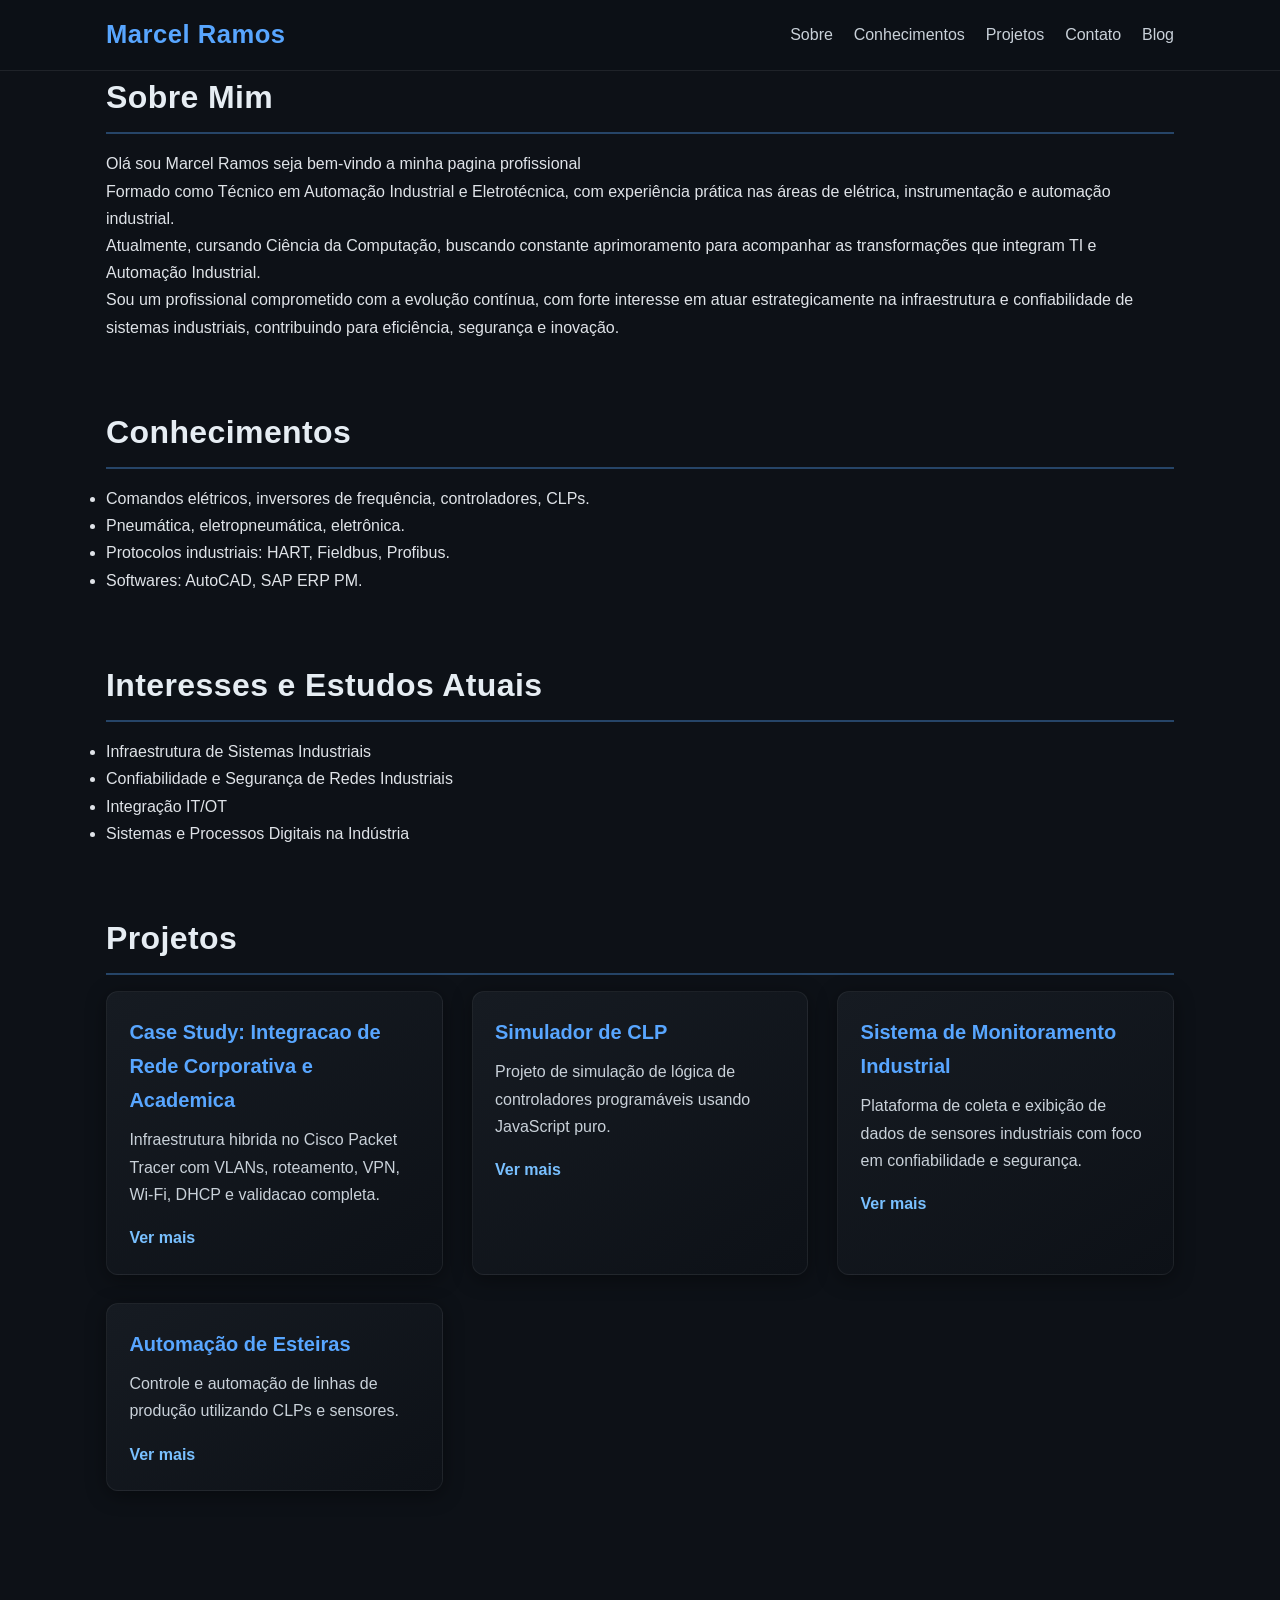
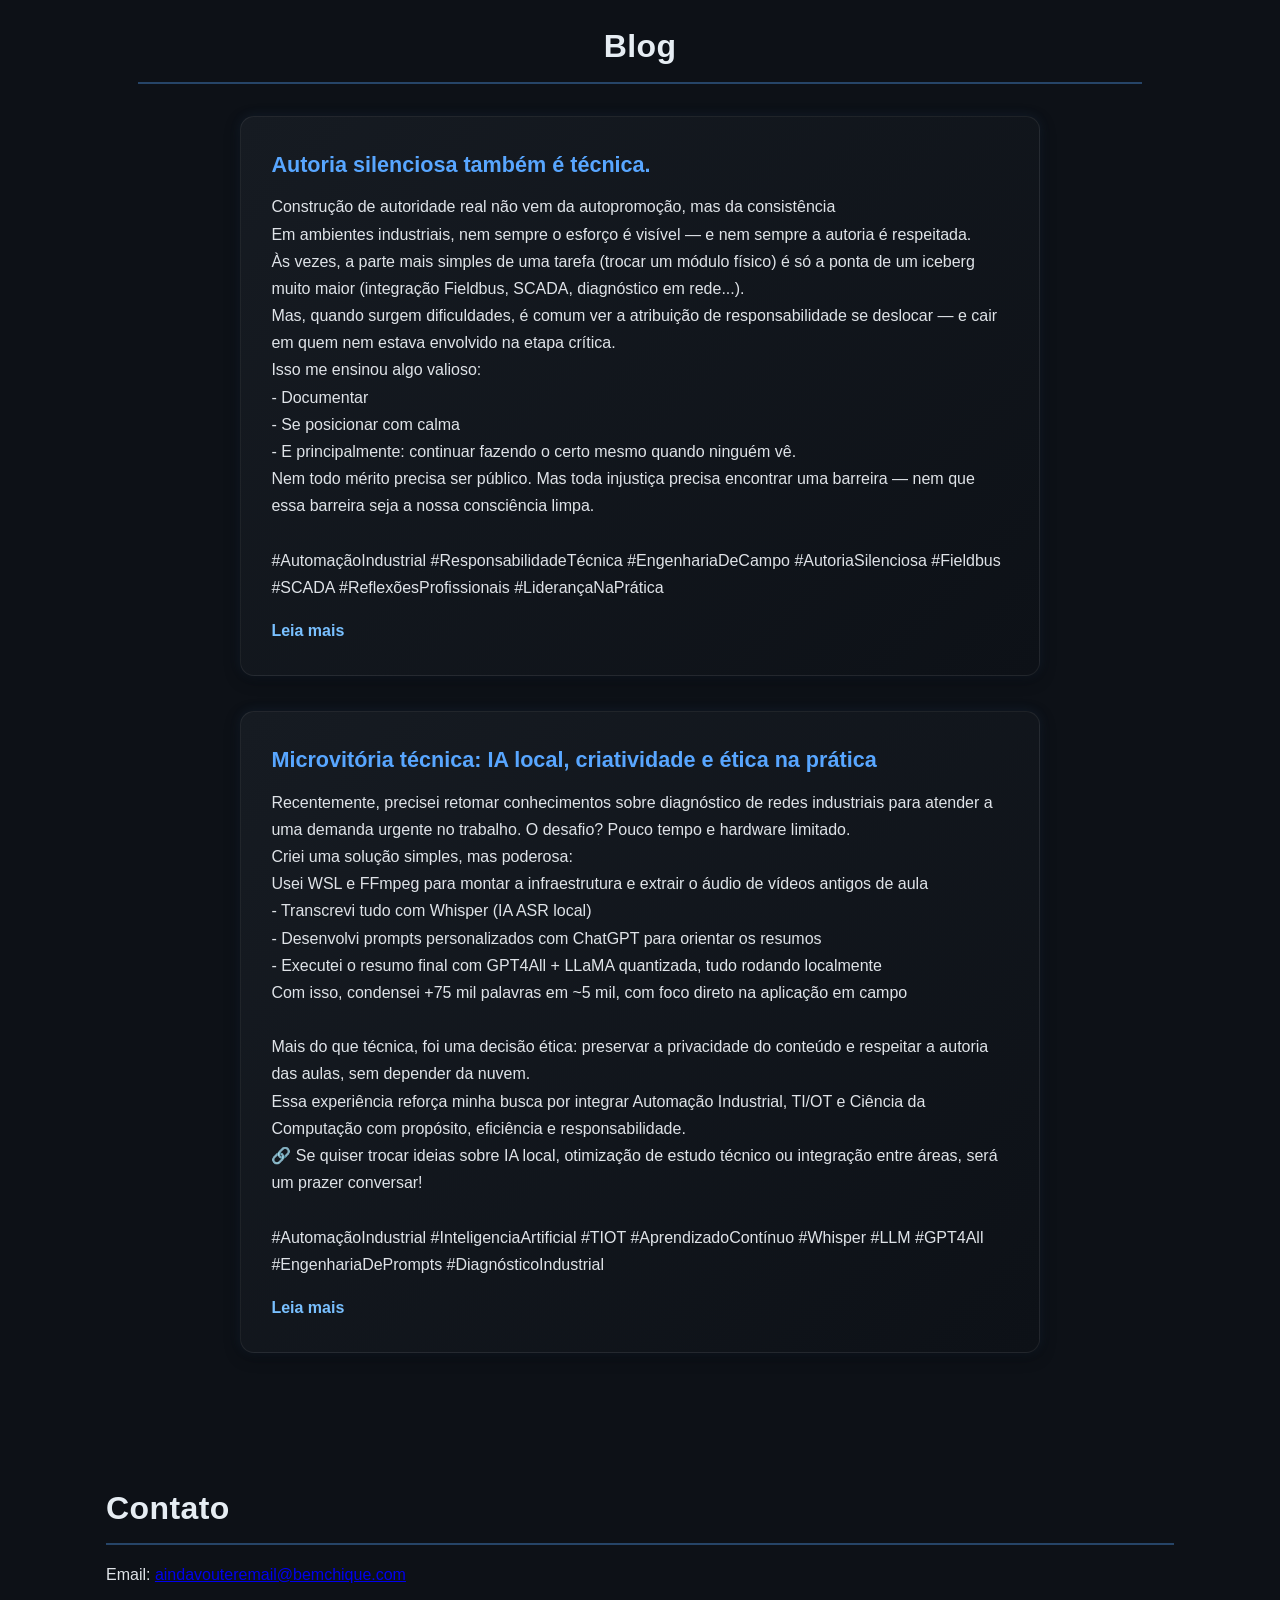
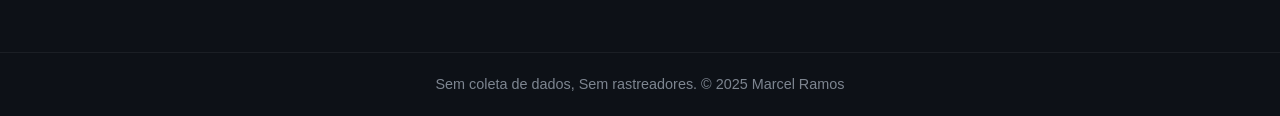
<file: index.html>
<!DOCTYPE html>
<html lang="pt-BR">
<head>
  <meta charset="UTF-8">
  <meta name="viewport" content="width=device-width, initial-scale=1">
  <meta name="google-site-verification" content="1-r5jC9t7eJ08sMKLOvwBuQdDZyG4Ih0kihdTPw7LIM" />
  <meta name="msvalidate.01" content="9ED8F5C351AE317B0F89A1BF5B4F4D8E" />
  <meta property="og:title" content="Portifólio Profissional - Marcel Ramos">
  <meta property="og:description" content="Automation, IT, and Innovation">
  <meta property="og:image" content="https://marcel-ramos.vercel.app/og.jpg">
  <meta property="og:url" content="https://marcel-ramos.vercel.app">
  <meta property="og:type" content="website">
  <title>Marcel Ramos</title>
  <meta name="description" content="Portifólio profissional Marcel Ramos: Automação Industrial, Instrumentação e TI.">
  <link rel="stylesheet" href="style.css">
</head>
<body>

<header>
  <div class="container">
    <h1>Marcel Ramos</h1>
    <button class="menu-toggle" aria-label="Toggle Menu">&#9776;</button>
    <nav class="nav-menu">
      <ul>
        <li><a href="#sobre">Sobre</a></li>
        <li><a href="#conhecimentos">Conhecimentos</a></li>
        <li><a href="#projetos">Projetos</a></li>
        <li><a href="#contato">Contato</a></li>
        <li><a href="#blog">Blog</a></li>
      </ul>
    </nav>
  </div>
</header>

<main class="container">

  <section id="sobre">
    <h2>Sobre Mim</h2>
    <p>
      Olá sou Marcel Ramos seja bem-vindo a minha pagina profissional
    </p>
    <p>
      Formado como Técnico em Automação Industrial e Eletrotécnica, com experiência prática nas áreas de elétrica, instrumentação e automação industrial.
    </p>
    <p>
      Atualmente, cursando Ciência da Computação, buscando constante aprimoramento para acompanhar as transformações que integram TI e Automação Industrial.
    </p>
    <p>
      Sou um profissional comprometido com a evolução contínua, com forte interesse em atuar estrategicamente na infraestrutura e confiabilidade de sistemas industriais, contribuindo para eficiência, segurança e inovação.
    </p>
  </section>

  <section id="conhecimentos">
    <h2>Conhecimentos</h2>
    <ul>
      <li>Comandos elétricos, inversores de frequência, controladores, CLPs.</li>
      <li>Pneumática, eletropneumática, eletrônica.</li>
      <li>Protocolos industriais: HART, Fieldbus, Profibus.</li>
      <li>Softwares: AutoCAD, SAP ERP PM.</li>
    </ul>
  </section>

  <section id="interesses">
    <h2>Interesses e Estudos Atuais</h2>
    <ul>
      <li>Infraestrutura de Sistemas Industriais</li>
      <li>Confiabilidade e Segurança de Redes Industriais</li>
      <li>Integração IT/OT</li>
      <li>Sistemas e Processos Digitais na Indústria</li>
    </ul>
  </section>

<section id="projetos">
  <h2>Projetos</h2>

  <div class="projetos-grid">

    <div class="card">
      <h3>Case Study: Integracao de Rede Corporativa e Academica</h3>
      <p>Infraestrutura hibrida no Cisco Packet Tracer com VLANs, roteamento, VPN, Wi-Fi, DHCP e validacao completa.</p>
      <a href="case-cyber.html">Ver mais</a>
    </div>

    <div class="card">
      <h3>Simulador de CLP</h3>
      <p>Projeto de simulação de lógica de controladores programáveis usando JavaScript puro.</p>
      <a href="#">Ver mais</a>
    </div>

    <div class="card">
      <h3>Sistema de Monitoramento Industrial</h3>
      <p>Plataforma de coleta e exibição de dados de sensores industriais com foco em confiabilidade e segurança.</p>
      <a href="#">Ver mais</a>
    </div>

    <div class="card">
      <h3>Automação de Esteiras</h3>
      <p>Controle e automação de linhas de produção utilizando CLPs e sensores.</p>
      <a href="#">Ver mais</a>
    </div>
  </div>

</section>
    <!-- Blog Section -->
<section id="blog">
  <h2>Blog</h2>
  <div class="blog-posts">
    <article class="post">
      <h3>Autoria silenciosa também é técnica.</h3>
      <p>
        Construção de autoridade real não vem da autopromoção, mas da consistência
      </br>
        Em ambientes industriais, nem sempre o esforço é visível — e nem sempre a autoria é respeitada.
      </br>
      Às vezes, a parte mais simples de uma tarefa (trocar um módulo físico) é só a ponta de um iceberg muito maior (integração Fieldbus, SCADA, diagnóstico em rede...).
      </br>
      Mas, quando surgem dificuldades, é comum ver a atribuição de responsabilidade se deslocar — e cair em quem nem estava envolvido na etapa crítica.
      </br>
      Isso me ensinou algo valioso:
      </br>
       - Documentar </br>
       - Se posicionar com calma </br>
       - E principalmente: continuar fazendo o certo mesmo quando ninguém vê.
      </br>
      Nem todo mérito precisa ser público. Mas toda injustiça precisa encontrar uma barreira — nem que essa barreira seja a nossa consciência limpa.
      </br>
      </br>
      #AutomaçãoIndustrial #ResponsabilidadeTécnica #EngenhariaDeCampo #AutoriaSilenciosa #Fieldbus #SCADA #ReflexõesProfissionais #LiderançaNaPrática
      </p>
      <a href="#" class="read-more">Leia mais</a>
    </article>

    <article class="post">
      <h3>Microvitória técnica: IA local, criatividade e ética na prática</h3>
      <p>
        Recentemente, precisei retomar conhecimentos sobre diagnóstico de redes industriais para atender a uma demanda urgente no trabalho. O desafio? Pouco tempo e hardware limitado.
        </br>
        Criei uma solução simples, mas poderosa:
        </br>
        Usei WSL e FFmpeg para montar a infraestrutura e extrair o áudio de vídeos antigos de aula</br>
         - Transcrevi tudo com Whisper (IA ASR local)</br>
         - Desenvolvi prompts personalizados com ChatGPT para orientar os resumos</br>
         - Executei o resumo final com GPT4All + LLaMA quantizada, tudo rodando localmente</br>
        Com isso, condensei +75 mil palavras em ~5 mil, com foco direto na aplicação em campo</br>
        </br>
        Mais do que técnica, foi uma decisão ética: preservar a privacidade do conteúdo e respeitar a autoria das aulas, sem depender da nuvem.
        </br>
        Essa experiência reforça minha busca por integrar Automação Industrial, TI/OT e Ciência da Computação com propósito, eficiência e responsabilidade.
        </br>
        🔗 Se quiser trocar ideias sobre IA local, otimização de estudo técnico ou integração entre áreas, será um prazer conversar!
        </br></br>
        #AutomaçãoIndustrial #InteligenciaArtificial #TIOT #AprendizadoContínuo #Whisper #LLM #GPT4All #EngenhariaDePrompts #DiagnósticoIndustrial
      </p>
      <a href="#" class="read-more">Leia mais</a>
    </article>
  </div>
</section>

  <section id="contato">
    <h2>Contato</h2>
    <p>Email: <a href="aindavouteremail@bemchique.com">aindavouteremail@bemchique.com</a></p>
    <!-- Adicionar links para GitLab, Github, Mastodon etc. -->
  </section>


</main>

<footer>
  <p>Sem coleta de dados, Sem rastreadores. &copy; 2025 Marcel Ramos</p>
</footer>
<script defer src="app.js"></script>

</body>

</html>
</file>
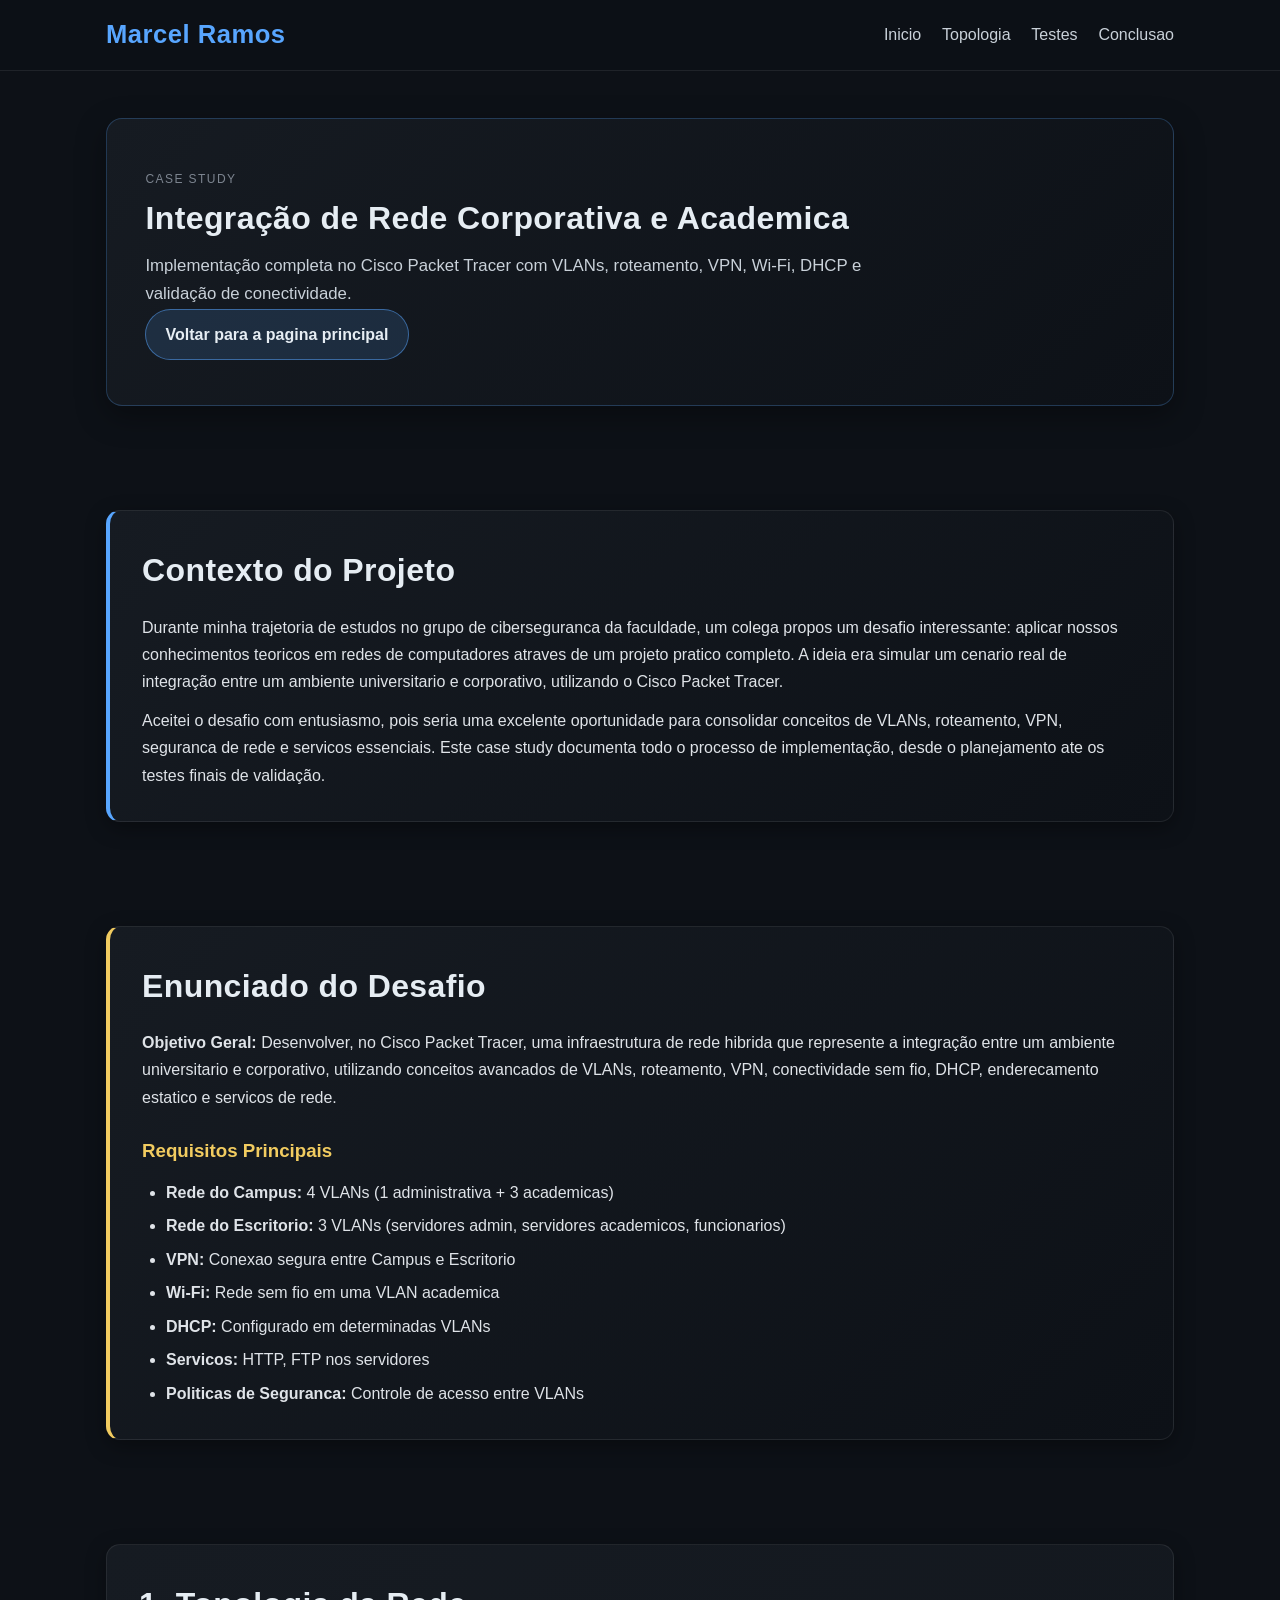
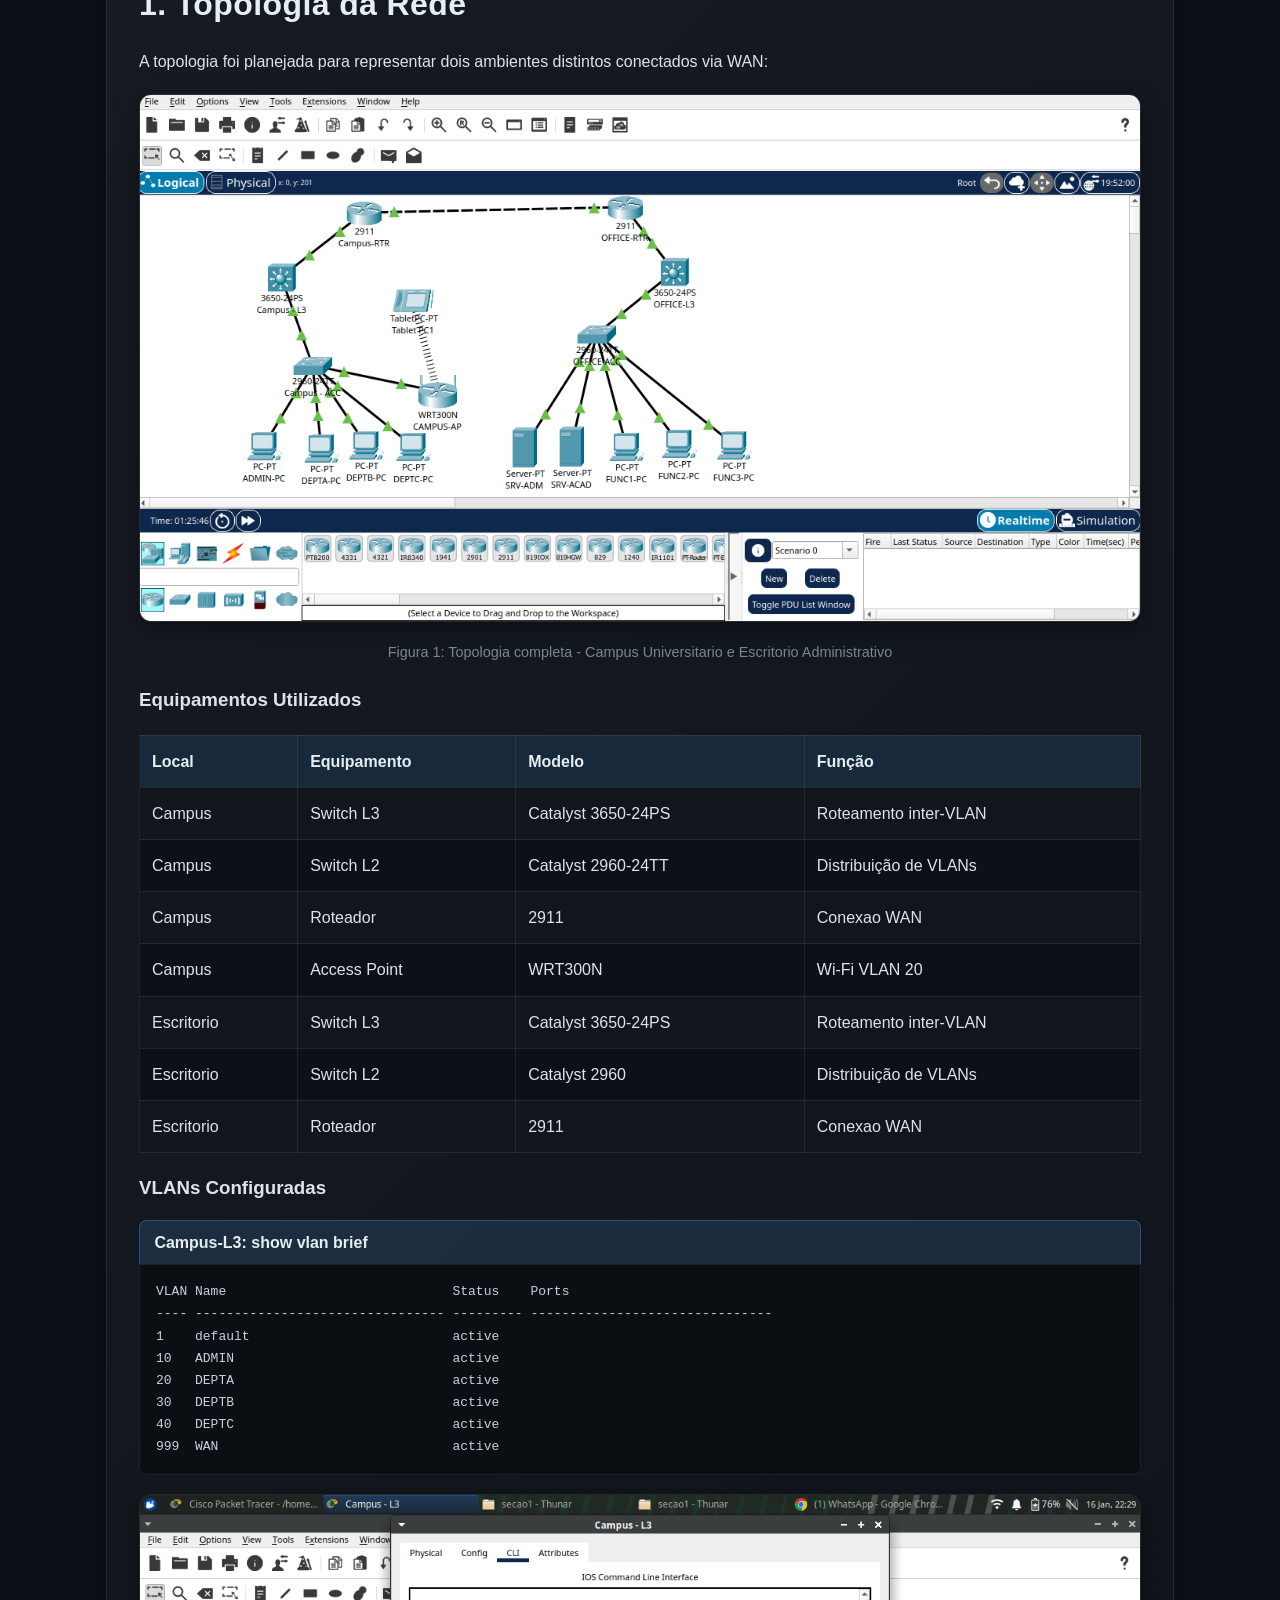
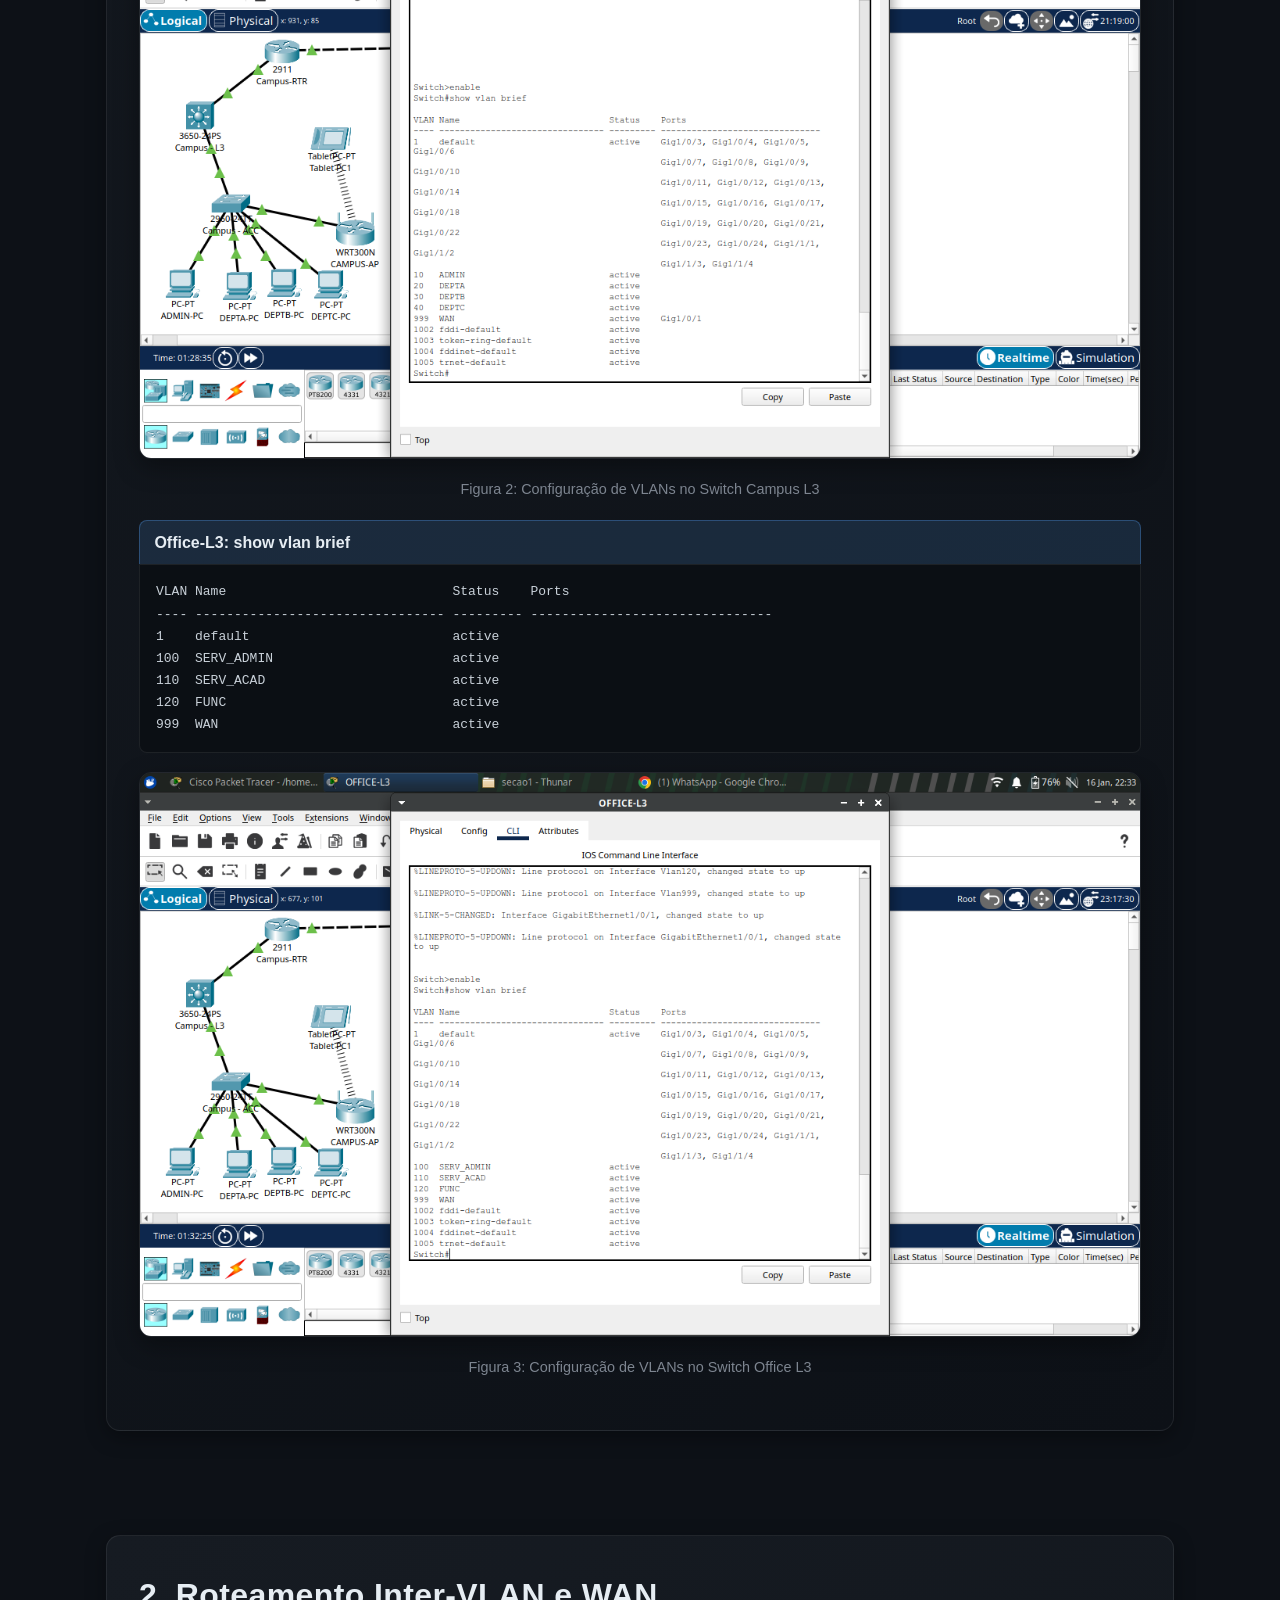
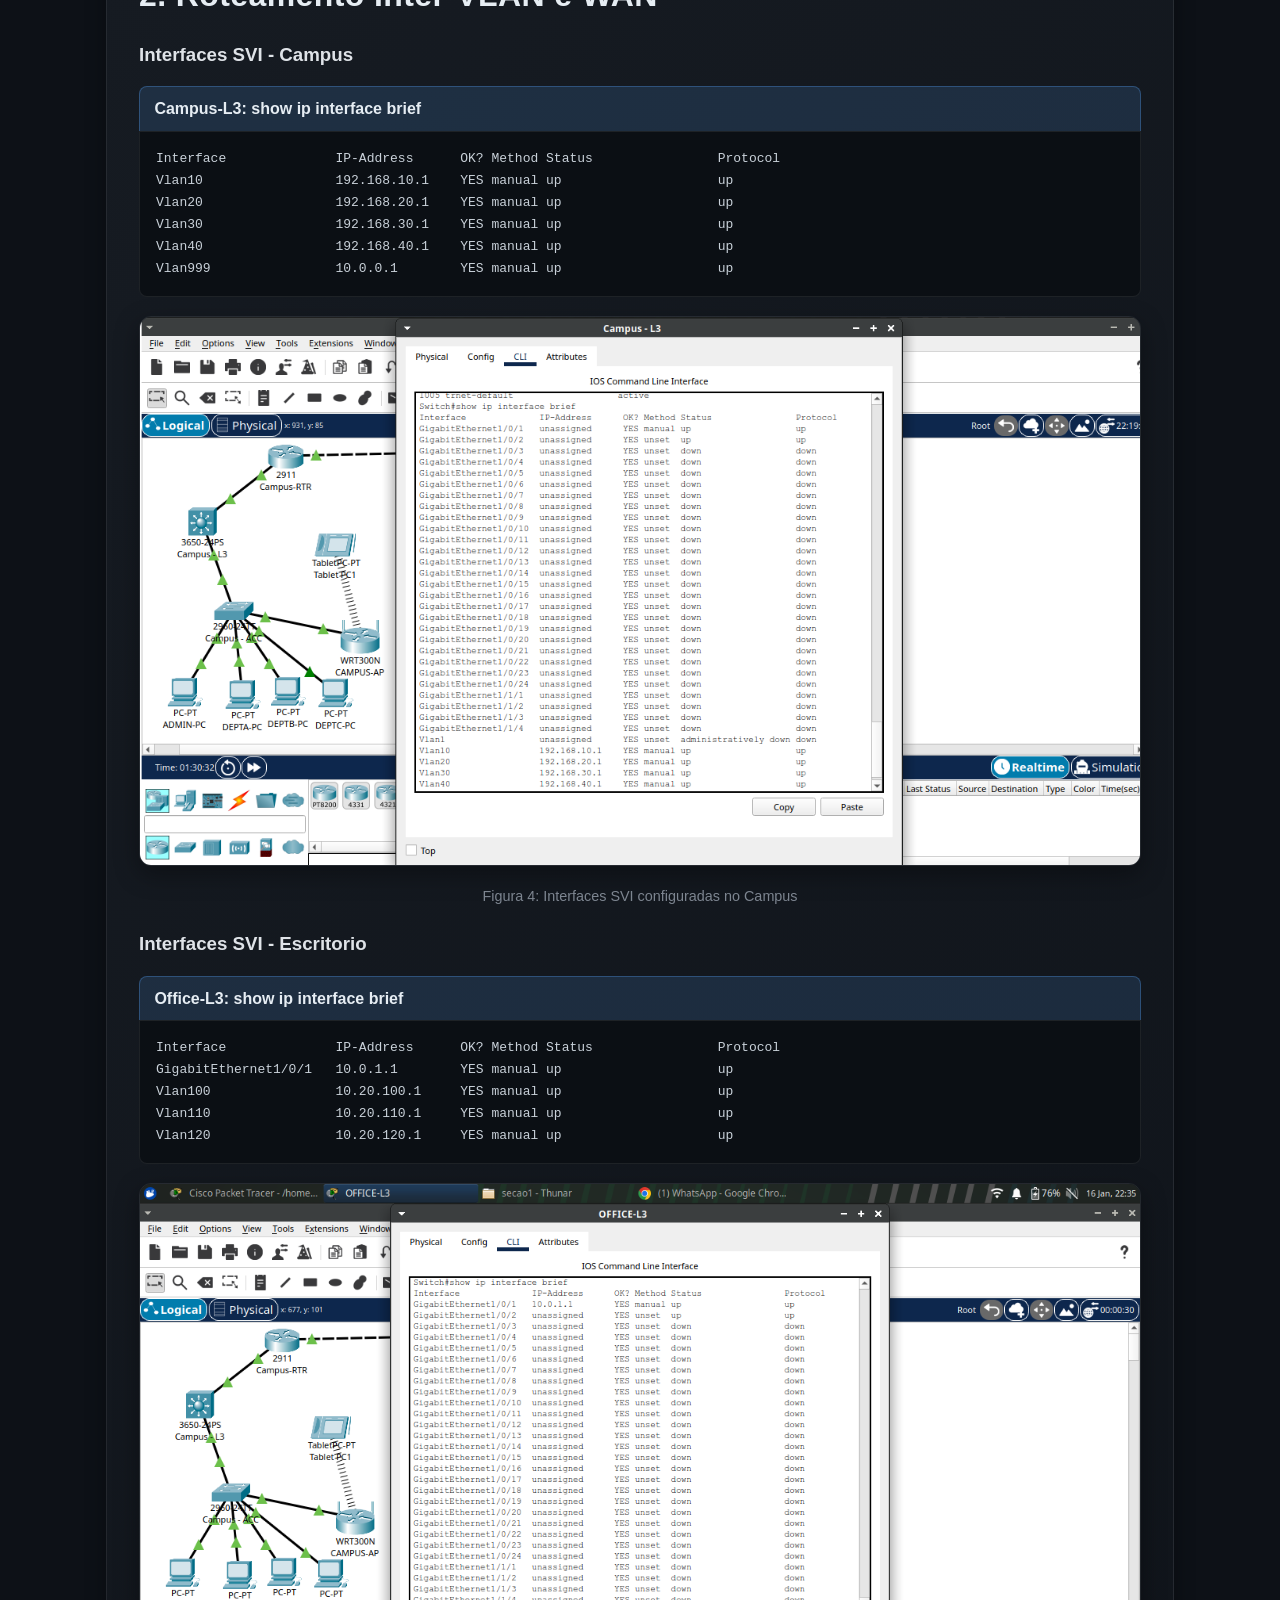
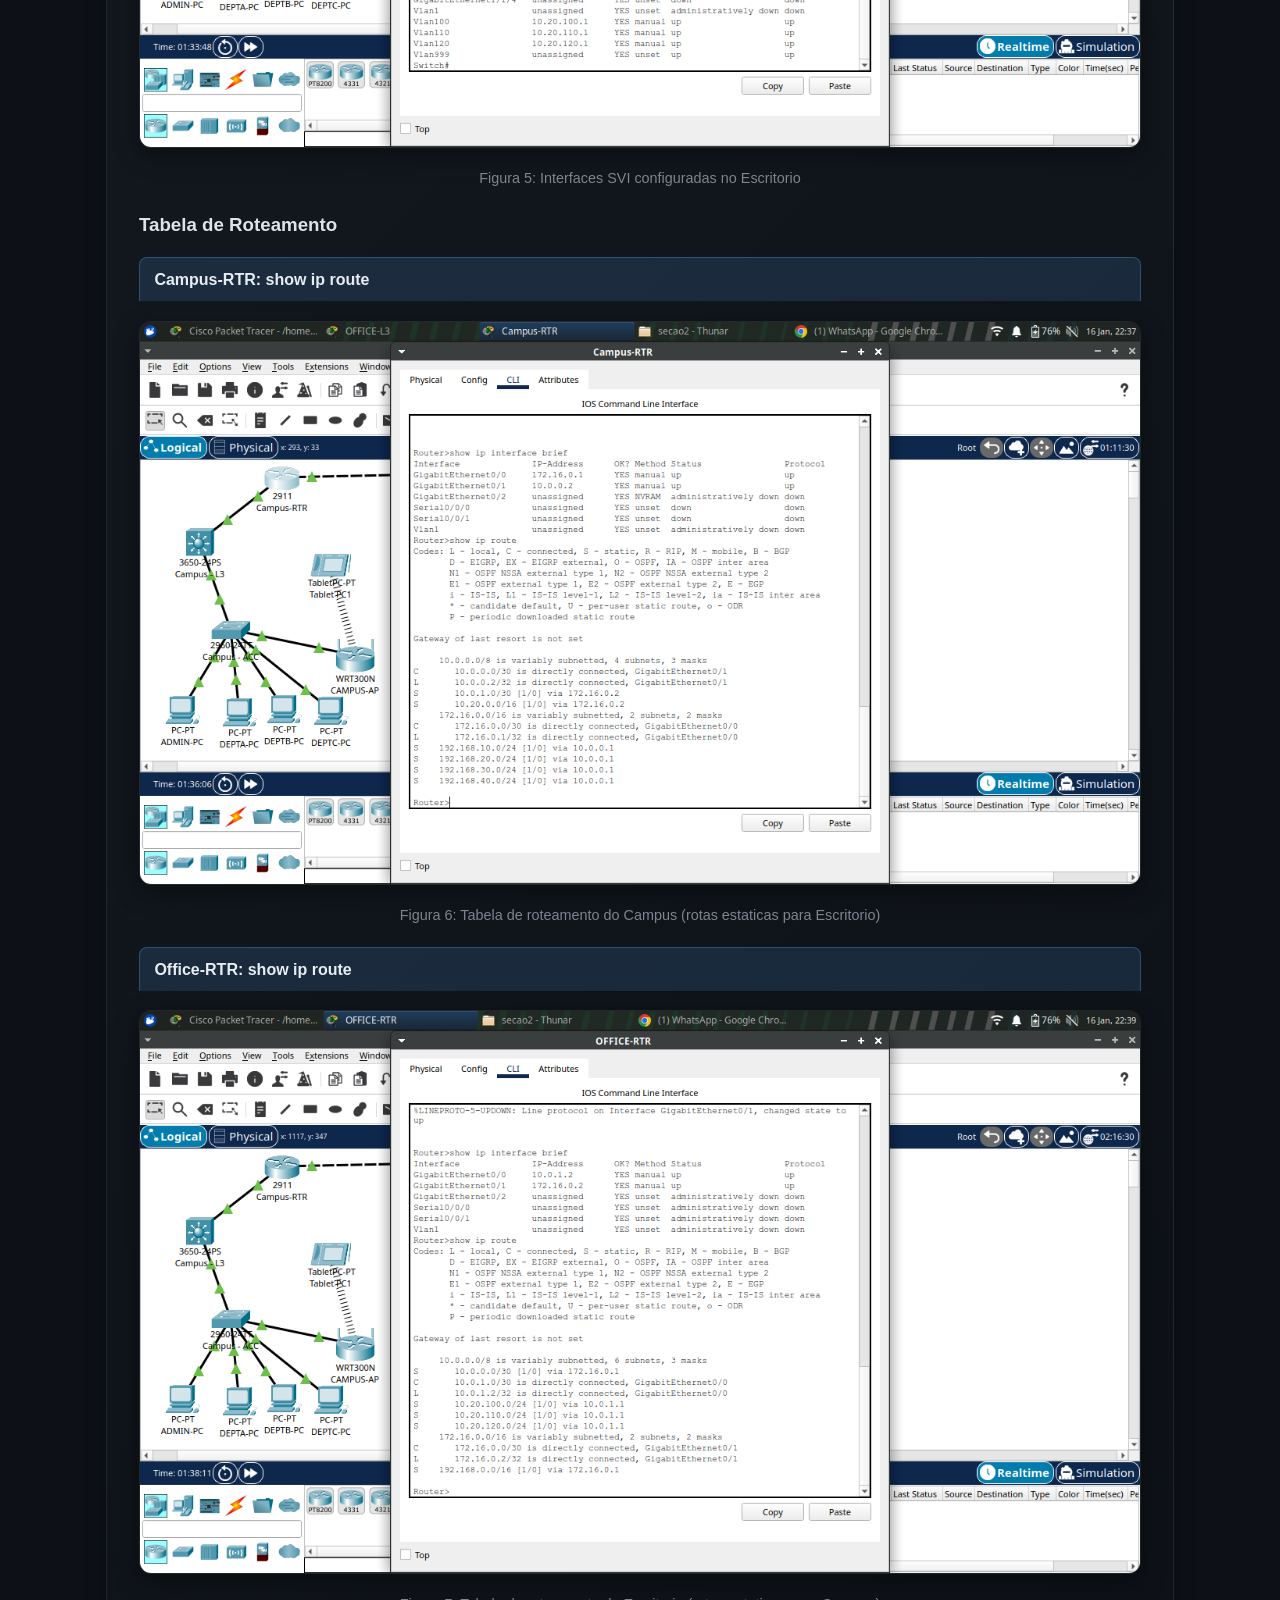
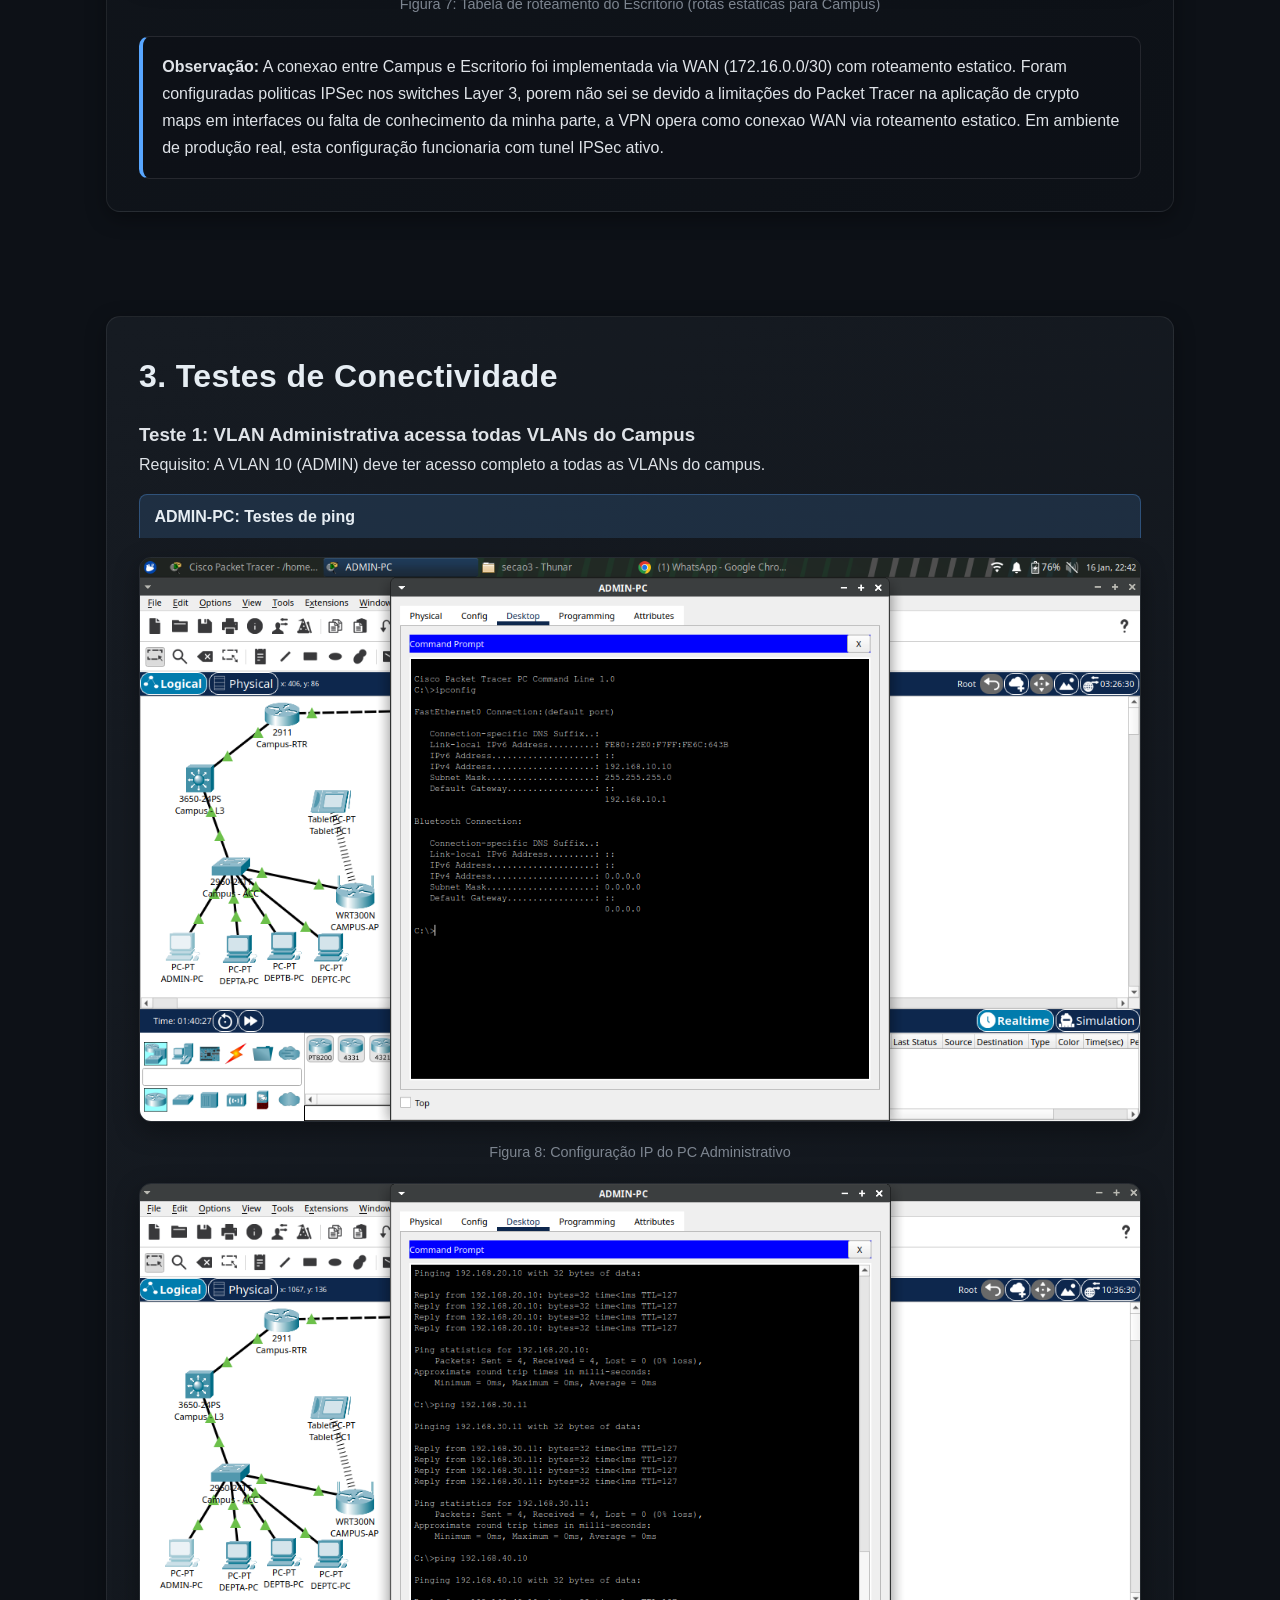
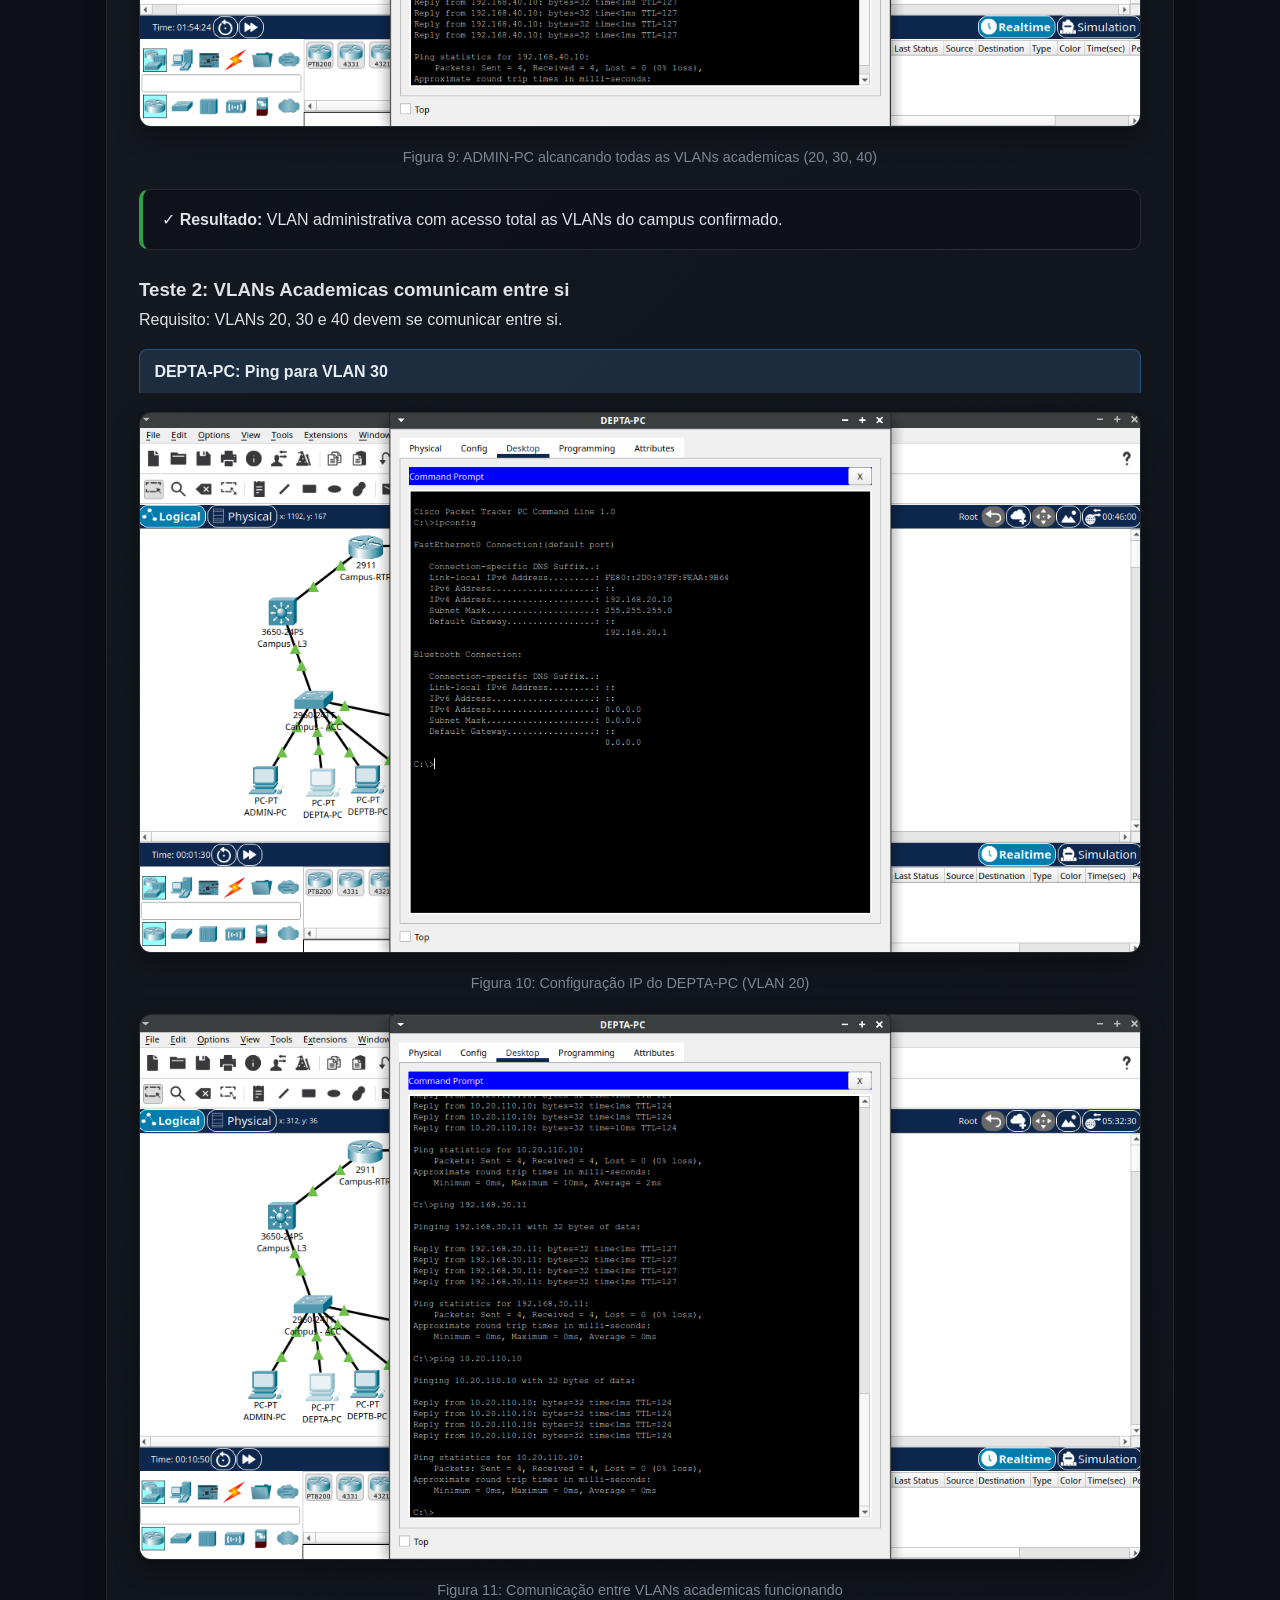
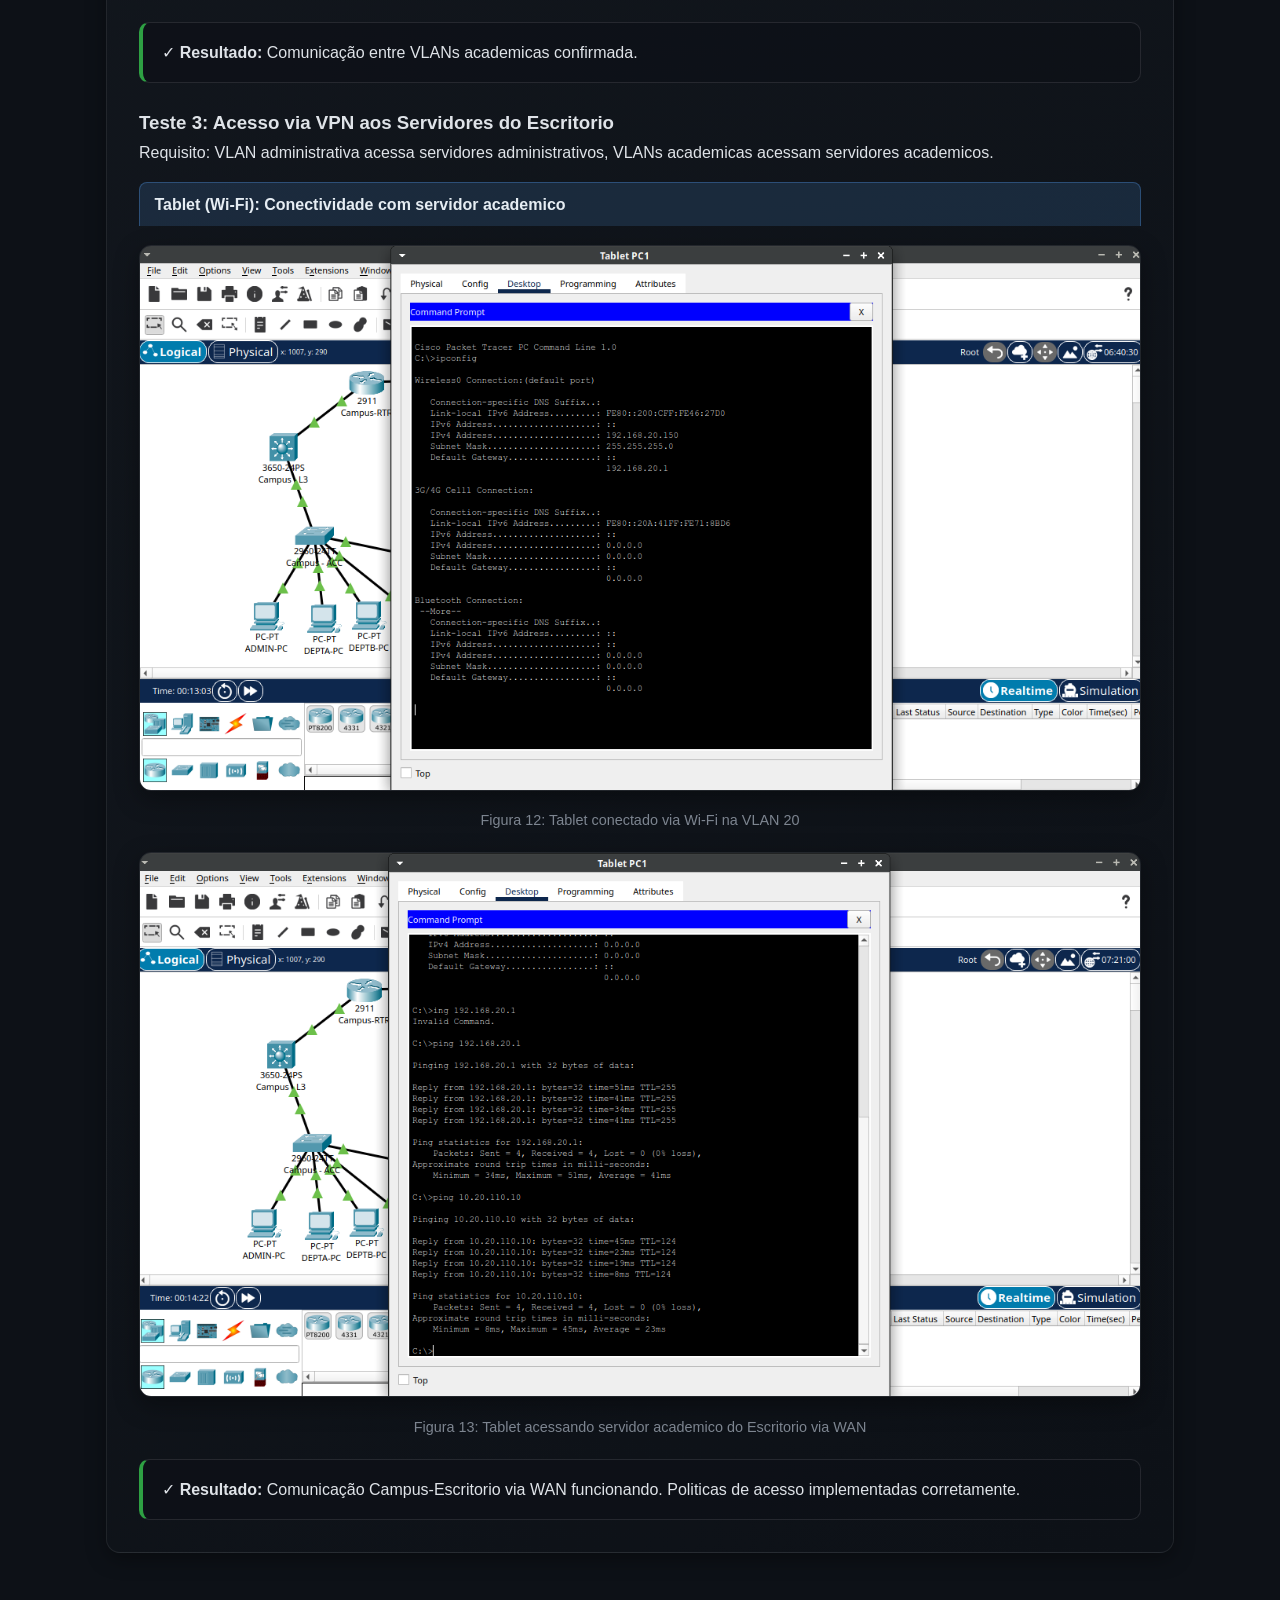
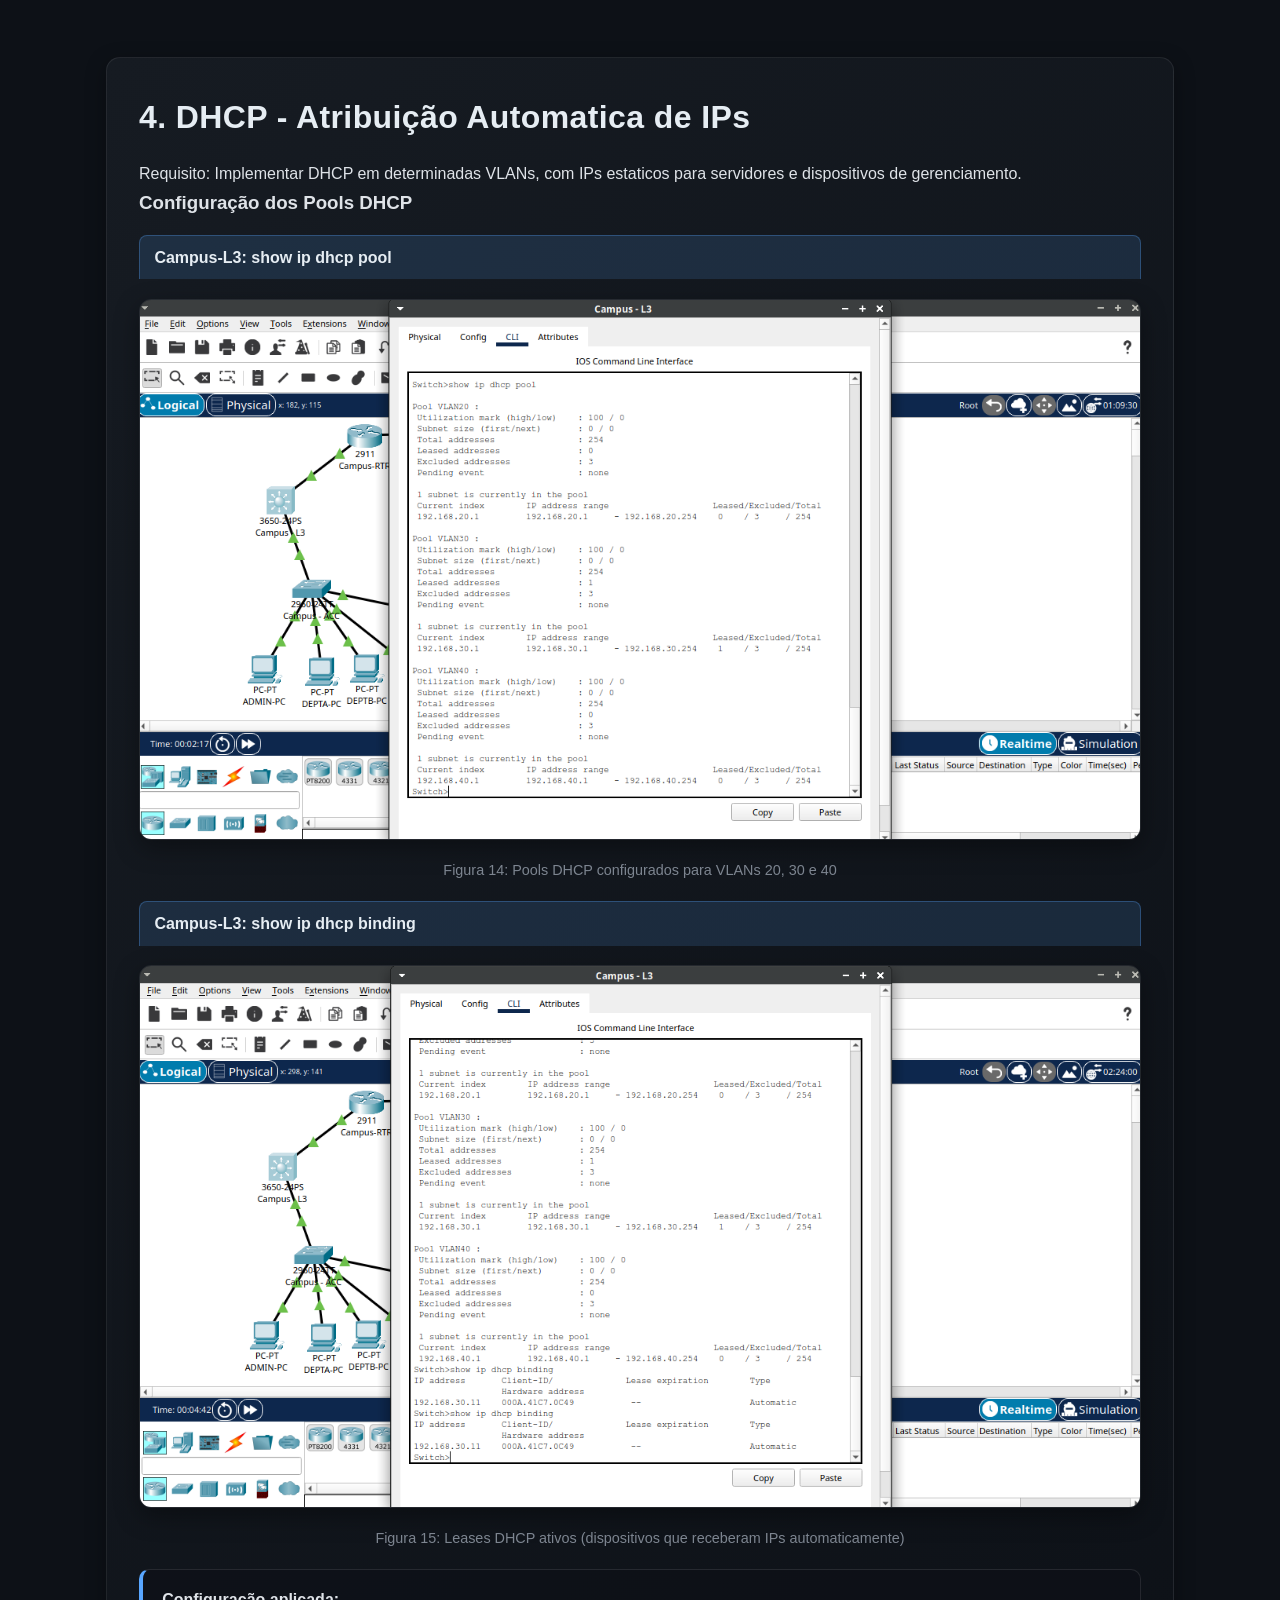
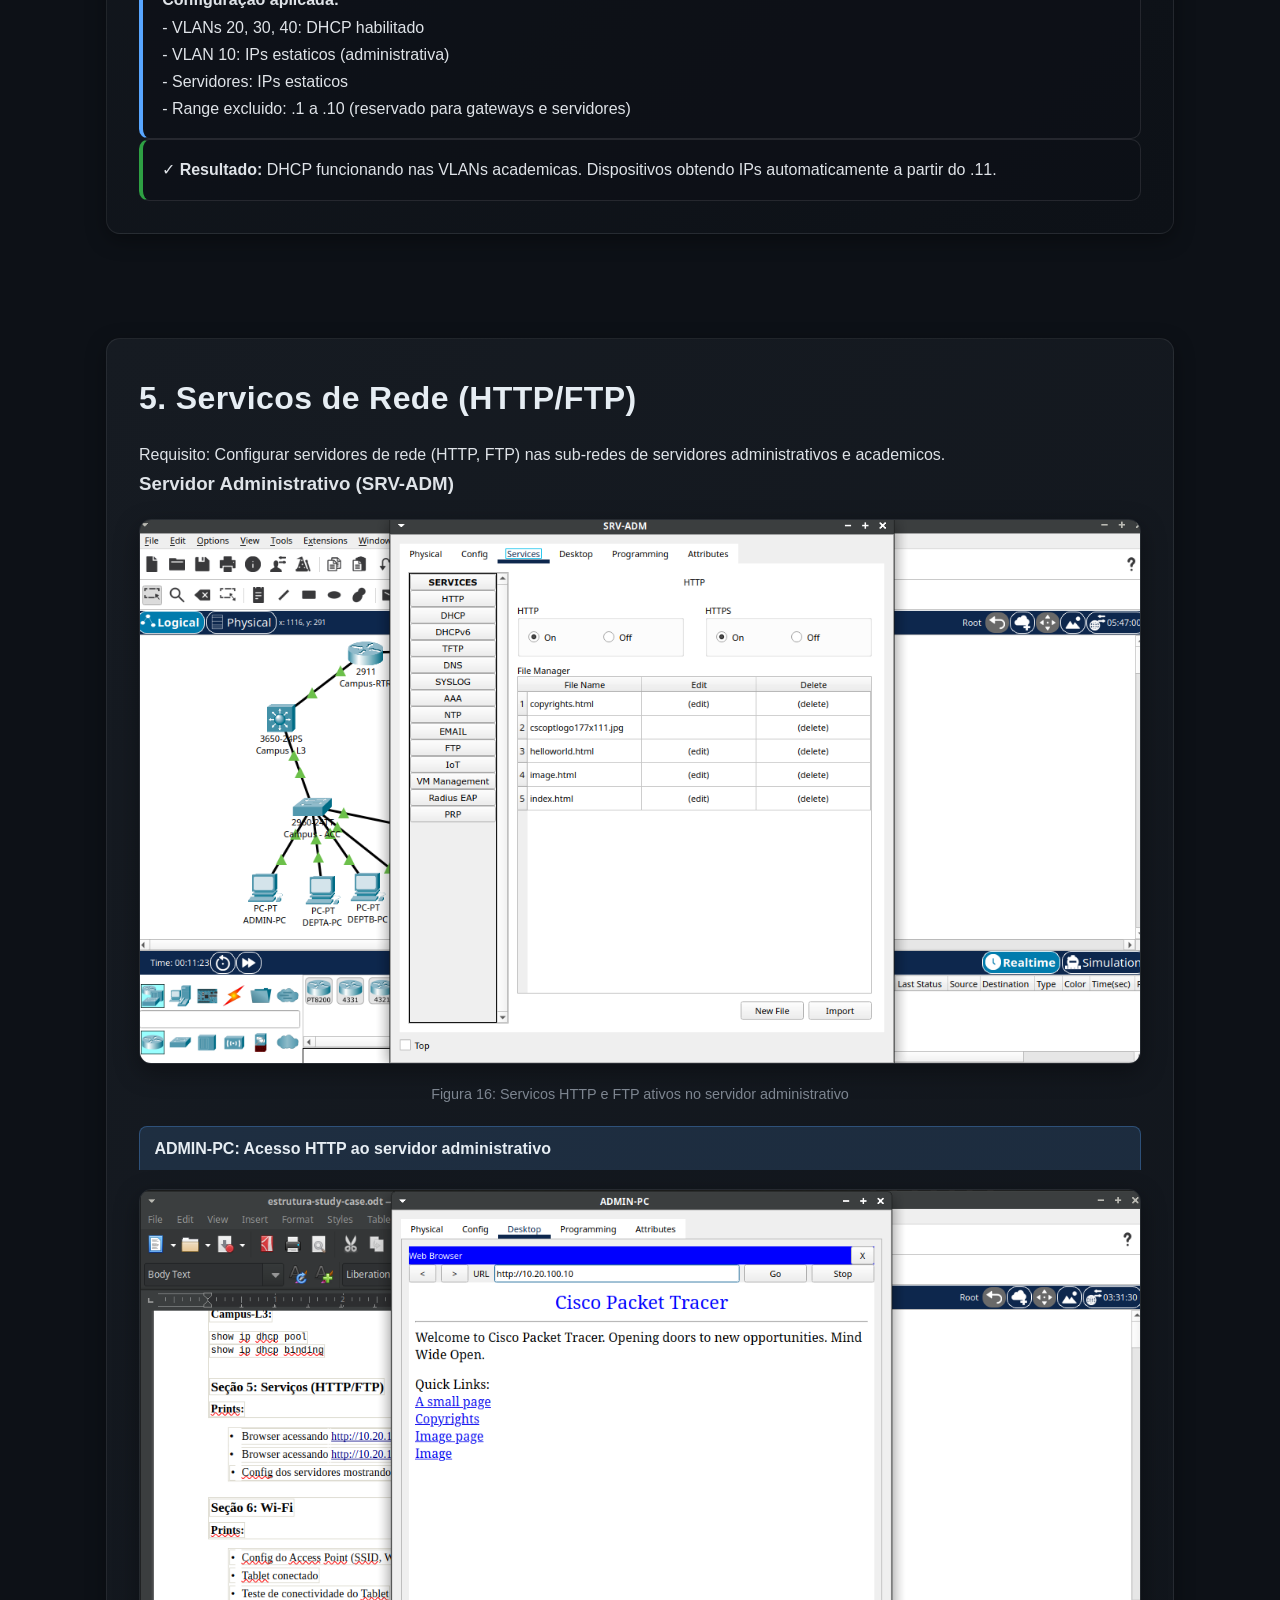
<file: case-cyber.html>
<!DOCTYPE html>
<html lang="pt-BR">
<head>
  <meta charset="UTF-8">
  <meta name="viewport" content="width=device-width, initial-scale=1">
  <title>Case Study: Integração de Rede Corporativa e Academica</title>
  <meta name="description" content="Case study de infraestrutura hibrida no Cisco Packet Tracer com VLANs, roteamento, VPN e servicos essenciais.">
  <link rel="stylesheet" href="style.css">
</head>
<body class="page-case-study">
<a class="skip-link" href="#conteudo">Pular para o conteúdo</a>

<header>
  <div class="container">
    <h1>Marcel Ramos</h1>
    <button class="menu-toggle" type="button" aria-label="Abrir menu" aria-controls="primary-nav" aria-expanded="false">&#9776;</button>
    <nav id="primary-nav" class="nav-menu">
      <ul>
        <li><a href="index.html">Inicio</a></li>
        <li><a href="#topologia">Topologia</a></li>
        <li><a href="#testes">Testes</a></li>
        <li><a href="#conclusao">Conclusao</a></li>
      </ul>
    </nav>
  </div>
</header>

<main id="conteudo" class="container case-study">
  <section class="hero">
    <span class="kicker">Case Study</span>
    <h2>Integração de Rede Corporativa e Academica</h2>
    <p class="lead">Implementação completa no Cisco Packet Tracer com VLANs, roteamento, VPN, Wi-Fi, DHCP e validação de conectividade.</p>
    <div>
      <a class="button" href="index.html">Voltar para a pagina principal</a>
    </div>
  </section>

  <section class="panel intro">
    <h2>Contexto do Projeto</h2>
    <p>Durante minha trajetoria de estudos no grupo de ciberseguranca da faculdade, um colega propos um desafio interessante: aplicar nossos conhecimentos teoricos em redes de computadores atraves de um projeto pratico completo. A ideia era simular um cenario real de integração entre um ambiente universitario e corporativo, utilizando o Cisco Packet Tracer.</p>
    <p class="mt-1">Aceitei o desafio com entusiasmo, pois seria uma excelente oportunidade para consolidar conceitos de VLANs, roteamento, VPN, seguranca de rede e servicos essenciais. Este case study documenta todo o processo de implementação, desde o planejamento ate os testes finais de validação.</p>
  </section>

  <section class="panel challenge-box">
    <h2>Enunciado do Desafio</h2>
    <p><strong>Objetivo Geral:</strong> Desenvolver, no Cisco Packet Tracer, uma infraestrutura de rede hibrida que represente a integração entre um ambiente universitario e corporativo, utilizando conceitos avancados de VLANs, roteamento, VPN, conectividade sem fio, DHCP, enderecamento estatico e servicos de rede.</p>

    <h3 class="mt-2 text-warning">Requisitos Principais</h3>
    <ul class="list-tight mt-1">
      <li><strong>Rede do Campus:</strong> 4 VLANs (1 administrativa + 3 academicas)</li>
      <li><strong>Rede do Escritorio:</strong> 3 VLANs (servidores admin, servidores academicos, funcionarios)</li>
      <li><strong>VPN:</strong> Conexao segura entre Campus e Escritorio</li>
      <li><strong>Wi-Fi:</strong> Rede sem fio em uma VLAN academica</li>
      <li><strong>DHCP:</strong> Configurado em determinadas VLANs</li>
      <li><strong>Servicos:</strong> HTTP, FTP nos servidores</li>
      <li><strong>Politicas de Seguranca:</strong> Controle de acesso entre VLANs</li>
    </ul>
  </section>

  <section id="topologia" class="panel">
    <h2>1. Topologia da Rede</h2>
    <p>A topologia foi planejada para representar dois ambientes distintos conectados via WAN:</p>

    <div class="screenshot">
      <img src="cyber/secao1/topologia-completa.png" alt="Topologia completa da rede">
      <p>Figura 1: Topologia completa - Campus Universitario e Escritorio Administrativo</p>
    </div>

    <h3>Equipamentos Utilizados</h3>
    <table>
      <tr>
        <th>Local</th>
        <th>Equipamento</th>
        <th>Modelo</th>
        <th>Função</th>
      </tr>
      <tr>
        <td>Campus</td>
        <td>Switch L3</td>
        <td>Catalyst 3650-24PS</td>
        <td>Roteamento inter-VLAN</td>
      </tr>
      <tr>
        <td>Campus</td>
        <td>Switch L2</td>
        <td>Catalyst 2960-24TT</td>
        <td>Distribuição de VLANs</td>
      </tr>
      <tr>
        <td>Campus</td>
        <td>Roteador</td>
        <td>2911</td>
        <td>Conexao WAN</td>
      </tr>
      <tr>
        <td>Campus</td>
        <td>Access Point</td>
        <td>WRT300N</td>
        <td>Wi-Fi VLAN 20</td>
      </tr>
      <tr>
        <td>Escritorio</td>
        <td>Switch L3</td>
        <td>Catalyst 3650-24PS</td>
        <td>Roteamento inter-VLAN</td>
      </tr>
      <tr>
        <td>Escritorio</td>
        <td>Switch L2</td>
        <td>Catalyst 2960</td>
        <td>Distribuição de VLANs</td>
      </tr>
      <tr>
        <td>Escritorio</td>
        <td>Roteador</td>
        <td>2911</td>
        <td>Conexao WAN</td>
      </tr>
    </table>

    <h3>VLANs Configuradas</h3>

    <div class="command-title">Campus-L3: show vlan brief</div>
    <div class="command-box">
      <pre>VLAN Name                             Status    Ports
---- -------------------------------- --------- -------------------------------
1    default                          active
10   ADMIN                            active
20   DEPTA                            active
30   DEPTB                            active
40   DEPTC                            active
999  WAN                              active</pre>
    </div>

    <div class="screenshot">
      <img src="cyber/secao1/campusl3-showvlanbrief.png" alt="VLANs do Campus">
      <p>Figura 2: Configuração de VLANs no Switch Campus L3</p>
    </div>

    <div class="command-title">Office-L3: show vlan brief</div>
    <div class="command-box">
      <pre>VLAN Name                             Status    Ports
---- -------------------------------- --------- -------------------------------
1    default                          active
100  SERV_ADMIN                       active
110  SERV_ACAD                        active
120  FUNC                             active
999  WAN                              active</pre>
    </div>

    <div class="screenshot">
      <img src="cyber/secao1/officel3-showvlanbrief.png" alt="VLANs do Escritorio">
      <p>Figura 3: Configuração de VLANs no Switch Office L3</p>
    </div>
  </section>

  <section class="panel">
    <h2>2. Roteamento Inter-VLAN e WAN</h2>

    <h3>Interfaces SVI - Campus</h3>
    <div class="command-title">Campus-L3: show ip interface brief</div>
    <div class="command-box">
      <pre>Interface              IP-Address      OK? Method Status                Protocol
Vlan10                 192.168.10.1    YES manual up                    up
Vlan20                 192.168.20.1    YES manual up                    up
Vlan30                 192.168.30.1    YES manual up                    up
Vlan40                 192.168.40.1    YES manual up                    up
Vlan999                10.0.0.1        YES manual up                    up</pre>
    </div>

    <div class="screenshot">
      <img src="cyber/secao1/campusl3-showipinterfacebrief.png" alt="IPs Campus L3">
      <p>Figura 4: Interfaces SVI configuradas no Campus</p>
    </div>

    <h3>Interfaces SVI - Escritorio</h3>
    <div class="command-title">Office-L3: show ip interface brief</div>
    <div class="command-box">
      <pre>Interface              IP-Address      OK? Method Status                Protocol
GigabitEthernet1/0/1   10.0.1.1        YES manual up                    up
Vlan100                10.20.100.1     YES manual up                    up
Vlan110                10.20.110.1     YES manual up                    up
Vlan120                10.20.120.1     YES manual up                    up</pre>
    </div>

    <div class="screenshot">
      <img src="cyber/secao1/officel3-showipinterfacebrief.png" alt="IPs Office L3">
      <p>Figura 5: Interfaces SVI configuradas no Escritorio</p>
    </div>

    <h3>Tabela de Roteamento</h3>

    <div class="command-title">Campus-RTR: show ip route</div>
    <div class="screenshot">
      <img src="cyber/secao2/campusrtr-showipinterfacebrief&&iproute.png" alt="Rotas Campus">
      <p>Figura 6: Tabela de roteamento do Campus (rotas estaticas para Escritorio)</p>
    </div>

    <div class="command-title">Office-RTR: show ip route</div>
    <div class="screenshot">
      <img src="cyber/secao2/officertr-showipinterfacebrief&&iproute.png" alt="Rotas Escritorio">
      <p>Figura 7: Tabela de roteamento do Escritorio (rotas estaticas para Campus)</p>
    </div>

    <div class="info-box">
      <strong>Observação:</strong> A conexao entre Campus e Escritorio foi implementada via WAN (172.16.0.0/30) com roteamento estatico. Foram configuradas politicas IPSec nos switches Layer 3, porem não sei se devido a limitações do Packet Tracer na aplicação de crypto maps em interfaces ou falta de conhecimento da minha parte, a VPN opera como conexao WAN via roteamento estatico. Em ambiente de produção real, esta configuração funcionaria com tunel IPSec ativo.
    </div>
  </section>

  <section id="testes" class="panel">
    <h2>3. Testes de Conectividade</h2>

    <h3>Teste 1: VLAN Administrativa acessa todas VLANs do Campus</h3>
    <p>Requisito: A VLAN 10 (ADMIN) deve ter acesso completo a todas as VLANs do campus.</p>

    <div class="command-title">ADMIN-PC: Testes de ping</div>
    <div class="screenshot">
      <img src="cyber/secao3/adminpc-ipconfig.png" alt="IP do ADMIN-PC">
      <p>Figura 8: Configuração IP do PC Administrativo</p>
    </div>

    <div class="screenshot">
      <img src="cyber/secao3/adminpc-pingdepts.png" alt="Ping para VLANs academicas">
      <p>Figura 9: ADMIN-PC alcancando todas as VLANs academicas (20, 30, 40)</p>
    </div>

    <div class="success-box">
      ✓ <strong>Resultado:</strong> VLAN administrativa com acesso total as VLANs do campus confirmado.
    </div>

    <h3 class="mt-2">Teste 2: VLANs Academicas comunicam entre si</h3>
    <p>Requisito: VLANs 20, 30 e 40 devem se comunicar entre si.</p>

    <div class="command-title">DEPTA-PC: Ping para VLAN 30</div>
    <div class="screenshot">
      <img src="cyber/secao3/deptapc-ipconfig.png" alt="IP DEPTA-PC">
      <p>Figura 10: Configuração IP do DEPTA-PC (VLAN 20)</p>
    </div>

    <div class="screenshot">
      <img src="cyber/secao3/deptapc-ping1921683011-102011010.png" alt="Ping entre VLANs academicas">
      <p>Figura 11: Comunicação entre VLANs academicas funcionando</p>
    </div>

    <div class="success-box">
      ✓ <strong>Resultado:</strong> Comunicação entre VLANs academicas confirmada.
    </div>

    <h3 class="mt-2">Teste 3: Acesso via VPN aos Servidores do Escritorio</h3>
    <p>Requisito: VLAN administrativa acessa servidores administrativos, VLANs academicas acessam servidores academicos.</p>

    <div class="command-title">Tablet (Wi-Fi): Conectividade com servidor academico</div>
    <div class="screenshot">
      <img src="cyber/secao3/tablet-ipconfig.png" alt="IP Tablet Wi-Fi">
      <p>Figura 12: Tablet conectado via Wi-Fi na VLAN 20</p>
    </div>

    <div class="screenshot">
      <img src="cyber/secao3/tablet-ping192168201-102011010.png" alt="Ping Tablet para servidor">
      <p>Figura 13: Tablet acessando servidor academico do Escritorio via WAN</p>
    </div>

    <div class="success-box">
      ✓ <strong>Resultado:</strong> Comunicação Campus-Escritorio via WAN funcionando. Politicas de acesso implementadas corretamente.
    </div>
  </section>

  <section class="panel">
    <h2>4. DHCP - Atribuição Automatica de IPs</h2>

    <p>Requisito: Implementar DHCP em determinadas VLANs, com IPs estaticos para servidores e dispositivos de gerenciamento.</p>

    <h3>Configuração dos Pools DHCP</h3>
    <div class="command-title">Campus-L3: show ip dhcp pool</div>
    <div class="screenshot">
      <img src="cyber/secao4/campusl3-showipdhcppool.png" alt="DHCP Pools">
      <p>Figura 14: Pools DHCP configurados para VLANs 20, 30 e 40</p>
    </div>

    <div class="command-title">Campus-L3: show ip dhcp binding</div>
    <div class="screenshot">
      <img src="cyber/secao4/campusl3-showidhcpbinding.png" alt="DHCP Bindings">
      <p>Figura 15: Leases DHCP ativos (dispositivos que receberam IPs automaticamente)</p>
    </div>

    <div class="info-box">
      <strong>Configuração aplicada:</strong><br>
      - VLANs 20, 30, 40: DHCP habilitado<br>
      - VLAN 10: IPs estaticos (administrativa)<br>
      - Servidores: IPs estaticos<br>
      - Range excluido: .1 a .10 (reservado para gateways e servidores)
    </div>

    <div class="success-box">
      ✓ <strong>Resultado:</strong> DHCP funcionando nas VLANs academicas. Dispositivos obtendo IPs automaticamente a partir do .11.
    </div>
  </section>

  <section class="panel">
    <h2>5. Servicos de Rede (HTTP/FTP)</h2>

    <p>Requisito: Configurar servidores de rede (HTTP, FTP) nas sub-redes de servidores administrativos e academicos.</p>

    <h3>Servidor Administrativo (SRV-ADM)</h3>
    <div class="screenshot">
      <img src="cyber/secao5/srvadm-httpon.png" alt="Servicos SRV-ADM">
      <p>Figura 16: Servicos HTTP e FTP ativos no servidor administrativo</p>
    </div>

    <div class="command-title">ADMIN-PC: Acesso HTTP ao servidor administrativo</div>
    <div class="screenshot">
      <img src="cyber/secao5/adminpc-http102010010.png" alt="HTTP SRV-ADM">
      <p>Figura 17: Pagina HTTP do servidor administrativo acessivel do Campus</p>
    </div>

    <h3>Servidor Academico (SRV-ACAD)</h3>
    <div class="screenshot">
      <img src="cyber/secao5/srvacad-httpon.png" alt="Servicos SRV-ACAD">
      <p>Figura 18: Servicos HTTP e FTP ativos no servidor academico</p>
    </div>

    <div class="command-title">DEPTA-PC: Acesso HTTP ao servidor academico</div>
    <div class="screenshot">
      <img src="cyber/secao5/deptapc-http102011010.png" alt="HTTP SRV-ACAD">
      <p>Figura 19: Pagina HTTP do servidor academico acessivel das VLANs academicas</p>
    </div>

    <div class="screenshot">
      <img src="cyber/secao5/srvacad-ftpon.png" alt="FTP SRV-ACAD">
      <p>Figura 20: Servico FTP tambem disponivel nos servidores</p>
    </div>

    <div class="success-box">
      ✓ <strong>Resultado:</strong> Servicos HTTP e FTP operacionais em ambos os servidores. Acessibilidade confirmada conforme politicas de seguranca.
    </div>
  </section>

  <section class="panel">
    <h2>6. Rede Wi-Fi</h2>

    <p>Requisito: Disponibilizar rede sem fio em uma VLAN academica, permitindo conexao de dispositivos moveis.</p>

    <h3>Configuração do Access Point</h3>
    <div class="screenshot">
      <img src="cyber/secao6/campusap-ssidwpa2.png" alt="Config Access Point">
      <p>Figura 21: Access Point configurado com SSID "CAMPUS-DEPTA", WPA2-PSK, senha "campus123"</p>
    </div>

    <div class="info-box">
      <strong>Configuração Wi-Fi:</strong><br>
      - SSID: CAMPUS-DEPTA<br>
      - Seguranca: WPA2-PSK<br>
      - Senha: campus123<br>
      - Encryption: AES<br>
      - VLAN: 20 (DEPTA)
    </div>

    <h3>Teste de Conectividade</h3>
    <div class="screenshot">
      <img src="cyber/secao6/tablet-config.png" alt="Tablet conectado">
      <p>Figura 22: Tablet conectado a rede Wi-Fi (IP estatico configurado devido limitação do DHCP no PT)</p>
    </div>

    <div class="success-box">
      ✓ <strong>Resultado:</strong> Wi-Fi operacional na VLAN 20. Dispositivos moveis conectam-se com sucesso e tem acesso aos recursos da rede academica.
    </div>
  </section>

  <section id="conclusao" class="panel">
    <h2>7. Conclusao e Aprendizados</h2>

    <h3>Requisitos Implementados</h3>
    <ul class="checklist">
      <li>Topologia hibrida Campus-Escritorio com 7 VLANs funcionais</li>
      <li>Roteamento inter-VLAN via switches Layer 3</li>
      <li>Conexao WAN entre sites via roteamento estatico (172.16.0.0/30)</li>
      <li>Politicas de acesso entre VLANs implementadas</li>
      <li>DHCP configurado nas VLANs academicas (20, 30, 40)</li>
      <li>Servicos HTTP e FTP ativos e acessiveis nos servidores</li>
      <li>Wi-Fi operacional com WPA2-PSK na VLAN 20</li>
      <li>Comunicação Campus-Escritorio validada via testes</li>
    </ul>

    <h3 class="mt-2">Dificuldades que encontrei e não consegui implementar no Packet Tracer</h3>
    <div class="warning-box">
      <strong>Observações Tecnicas:</strong><br><br>
      1. <strong>ACLs em Switches 3650:</strong> Comandos de ACL sao aceitos na configuração, mas nao bloqueiam trafego conforme esperado.<br><br>
      2. <strong>Crypto Maps:</strong> Politicas IPSec podem ser configuradas, mas nao podem ser aplicadas em interfaces de switches no Packet Tracer. Solução: roteamento estatico via WAN.<br><br>
      3. <strong>DHCP Gateway:</strong> Em alguns casos, o DHCP entrega gateway incorreto. Solução: configuração de IP estatico quando necessario.<br><br>
      <em>Importante: Estas limitações sao exclusivas da minha tentativa em seguir o escopo do desafio no simulador e nao refletem o comportamento de equipamentos Cisco reais.</em>
    </div>

    <h3 class="mt-2">Principais Aprendizados</h3>
    <p>Este projeto consolidou conhecimentos em:</p>
    <ul class="list-tight mt-1">
      <li><strong>Segmentação de rede:</strong> Uso de VLANs para isolar trafego e criar politicas de segurança</li>
      <li><strong>Roteamento:</strong> Implementaçao de roteamento inter-VLAN em switches L3 e roteamento estatico entre sites</li>
      <li><strong>Servicos essenciais:</strong> Configuração de DHCP, HTTP, FTP em ambiente corporativo</li>
      <li><strong>Conectividade sem fio:</strong> Implementaçao de Wi-Fi com autenticaçao WPA2</li>
      <li><strong>Troubleshooting:</strong> Diagnostico e resoluçao de problemas de conectividade</li>
      <li><strong>Documentação tecnica:</strong> Importancia de registrar configuraçoes e testes realizados</li>
    </ul>

    <div class="success-box mt-2">
      <strong>Resultado Final:</strong> Acredito que todos os requisitos do desafio foram implementados e validados com sucesso. O projeto esta pronto e demonstra competencia em design, implementação e troubleshooting de redes corporativas.
    </div>
  </section>

  <section class="panel">
    <h2>Referencia Rapida de Comandos</h2>
    <p>Lista de comandos uteis utilizados neste projeto para consulta futura.</p>

    <h3>Comandos de Verificação - Switches</h3>
    <table>
      <tr>
        <th>Comando</th>
        <th>Descrição</th>
      </tr>
      <tr>
        <td><code>show vlan brief</code></td>
        <td>Exibe VLANs configuradas e portas associadas</td>
      </tr>
      <tr>
        <td><code>show ip interface brief</code></td>
        <td>Lista interfaces e seus IPs de forma resumida</td>
      </tr>
      <tr>
        <td><code>show ip route</code></td>
        <td>Exibe tabela de roteamento</td>
      </tr>
      <tr>
        <td><code>show interfaces trunk</code></td>
        <td>Mostra portas em modo trunk e VLANs permitidas</td>
      </tr>
      <tr>
        <td><code>show ip dhcp pool</code></td>
        <td>Exibe pools DHCP configurados</td>
      </tr>
      <tr>
        <td><code>show ip dhcp binding</code></td>
        <td>Lista IPs atribuidos via DHCP</td>
      </tr>
      <tr>
        <td><code>show access-lists</code></td>
        <td>Exibe ACLs configuradas</td>
      </tr>
      <tr>
        <td><code>show ip arp</code></td>
        <td>Mostra tabela ARP (IP-MAC)</td>
      </tr>
    </table>

    <h3>Comandos de Verificaçao - Roteadores</h3>
    <table>
      <tr>
        <th>Comando</th>
        <th>Descrição</th>
      </tr>
      <tr>
        <td><code>show ip interface brief</code></td>
        <td>Lista interfaces e IPs</td>
      </tr>
      <tr>
        <td><code>show ip route</code></td>
        <td>Exibe tabela de roteamento</td>
      </tr>
      <tr>
        <td><code>show crypto isakmp sa</code></td>
        <td>Verifica tuneis VPN fase 1</td>
      </tr>
      <tr>
        <td><code>show crypto ipsec sa</code></td>
        <td>Verifica tuneis VPN fase 2</td>
      </tr>
      <tr>
        <td><code>show crypto map</code></td>
        <td>Exibe configuração de crypto maps</td>
      </tr>
    </table>

    <h3>Comandos de Teste - PCs</h3>
    <table>
      <tr>
        <th>Comando</th>
        <th>Descrição</th>
      </tr>
      <tr>
        <td><code>ipconfig</code></td>
        <td>Exibe configuração de rede do PC</td>
      </tr>
      <tr>
        <td><code>ipconfig /release</code></td>
        <td>Libera IP obtido por DHCP</td>
      </tr>
      <tr>
        <td><code>ipconfig /renew</code></td>
        <td>Solicita novo IP via DHCP</td>
      </tr>
      <tr>
        <td><code>ping [IP]</code></td>
        <td>Testa conectividade com destino</td>
      </tr>
      <tr>
        <td><code>tracert [IP]</code></td>
        <td>Mostra caminho ate o destino</td>
      </tr>
      <tr>
        <td><code>arp -a</code></td>
        <td>Exibe cache ARP do PC</td>
      </tr>
    </table>

    <h3>Configurações Basicas</h3>
    <div class="command-title">Criar VLAN</div>
    <div class="command-box">
      <pre>configure terminal
vlan 10
name ADMIN
exit</pre>
    </div>

    <div class="command-title">Configurar IP em interface VLAN (SVI)</div>
    <div class="command-box">
      <pre>configure terminal
interface vlan 10
ip address 192.168.10.1 255.255.255.0
no shutdown
exit</pre>
    </div>

    <div class="command-title">Configurar DHCP Pool</div>
    <div class="command-box">
      <pre>configure terminal
ip dhcp excluded-address 192.168.20.1 192.168.20.10
ip dhcp pool VLAN20
network 192.168.20.0 255.255.255.0
default-router 192.168.20.1
dns-server 8.8.8.8
exit</pre>
    </div>

    <div class="command-title">Configurar porta em modo Access</div>
    <div class="command-box">
      <pre>configure terminal
interface fastEthernet 0/1
switchport mode access
switchport access vlan 10
exit</pre>
    </div>

    <div class="command-title">Configurar porta em modo Trunk</div>
    <div class="command-box">
      <pre>configure terminal
interface gigabitEthernet 1/0/1
switchport mode trunk
switchport trunk native vlan 999
switchport trunk allowed vlan 10,20,30,40
exit</pre>
    </div>

    <div class="command-title">Configurar rota estatica</div>
    <div class="command-box">
      <pre>configure terminal
ip route 10.20.0.0 255.255.0.0 10.0.0.2
exit</pre>
    </div>

    <div class="command-title">Habilitar roteamento (Switch L3)</div>
    <div class="command-box">
      <pre>configure terminal
ip routing
exit</pre>
    </div>

    <div class="command-title">Salvar configuração</div>
    <div class="command-box">
      <pre>write memory
ou
copy running-config startup-config</pre>
    </div>
  </section>
</main>

<footer>
  <div class="container">
    <p><strong>Projeto - Desafio Redes de Computadores e Cibersegurança</strong></p>
    <p class="mt-1">Desenvolvido como parte dos estudos praticos em infraestrutura de redes.</p>
    <p class="mt-1 small muted">Cisco Packet Tracer | VLANs | Roteamento | VPN | DHCP | Servicos de Rede</p>
    <p class="mt-1 small muted">© 2026 - Documentaçao tecnica para fins educacionais</p>
  </div>
</footer>
<script defer src="app.js"></script>
</body>
</html>
</file>
<file: style.css>
/* Reset Base */
* {
  margin: 0;
  padding: 0;
  box-sizing: border-box;
}

body {
  font-family: -apple-system, BlinkMacSystemFont, 'Segoe UI', Roboto, sans-serif;
  line-height: 1.7;
  color: #dfe3e8;
  background: #0d1117;
  padding-top: 70px;
  -webkit-font-smoothing: antialiased;
}

/* Container */
.container {
  max-width: 1100px;
  margin: 0 auto;
  padding: 0 1rem;
}

/* Header */
header {
  position: fixed;
  top: 0;
  width: 100%;
  background: rgba(13, 17, 23, 0.85);
  backdrop-filter: blur(8px);
  border-bottom: 1px solid rgba(255,255,255,0.08);
  z-index: 1000;
}

header .container {
  display: flex;
  justify-content: space-between;
  align-items: center;
  height: 70px;
}

header h1 {
  font-size: 1.6rem;
  font-weight: 600;
  color: #58a6ff; /* azul */
  letter-spacing: 0.5px;
}

/* NAV */
nav ul {
  list-style: none;
  display: flex;
  gap: 1.3rem;
}

nav a {
  text-decoration: none;
  color: #c9d1d9;
  font-weight: 500;
  transition: 0.25s ease;
}

nav a:hover {
  color: #58a6ff;
  text-shadow: 0 0 8px rgba(88,166,255,0.6);
}

/* Main */
main {
  padding: 3rem 1rem;
}

section {
  margin-bottom: 4rem;
}

h2 {
  font-size: 2rem;
  margin-bottom: 1rem;
  color: #e6edf3;
  border-bottom: 2px solid rgba(88,166,255,0.35);
  padding-bottom: .5rem;
  letter-spacing: 0.4px;
}

/* Footer */
footer {
  text-align: center;
  font-size: .9rem;
  color: #7d8590;
  border-top: 1px solid rgba(255,255,255,0.06);
  padding: 1.2rem 0;
}

/* Grid de Projetos */
.projetos-grid {
  display: grid;
  grid-template-columns: repeat(auto-fit, minmax(260px, 1fr));
  gap: 1.8rem;
}

/* Card de Projetos */
.card {
  border: 1px solid rgba(255,255,255,0.06);
  padding: 1.4rem;
  border-radius: 12px;
  background: linear-gradient(145deg, #161b22, #0d1117);
  transition: transform .25s ease, box-shadow .25s ease, border .25s ease;
  box-shadow: 0 4px 20px rgba(0,0,0,0.4);
}

.card:hover {
  transform: translateY(-6px);
  border-color: #58a6ff;
  box-shadow: 0 0 18px rgba(88,166,255,0.4);
}

.card h3 {
  margin-bottom: .6rem;
  font-size: 1.25rem;
  color: #58a6ff;
  font-weight: 600;
}

.card p {
  margin-bottom: 1rem;
  color: #c9d1d9;
}

.card a {
  text-decoration: none;
  color: #79c0ff;
  font-weight: 600;
}

.card a:hover {
  color: #58a6ff;
  text-shadow: 0 0 8px rgba(88,166,255,0.6);
}

/* Blog */
#blog {
  padding: 4rem 2rem;
  background: #0d1117;
}

#blog h2 {
  font-size: 2rem;
  margin-bottom: 2rem;
  text-align: center;
  color: #e6edf3;
}

/* Lista de Posts */
.blog-posts {
  display: flex;
  flex-direction: column;
  gap: 2.2rem;
  max-width: 800px;
  margin: 0 auto;
}

/* Post */
.post {
  background: linear-gradient(135deg, #161b22, #0d1117);
  padding: 1.9rem;
  border-radius: 14px;
  border: 1px solid rgba(255,255,255,0.07);
  box-shadow:
    0 4px 15px rgba(0,0,0,0.35),
    0 0 12px rgba(88,166,255,0.1);
  color: #dfe3e8;
  transition: .25s ease;
}

.post:hover {
  border-color: #58a6ff;
  box-shadow:
    0 4px 20px rgba(0,0,0,0.45),
    0 0 18px rgba(88,166,255,0.25);
}

.post h3 {
  margin-top: 0;
  font-size: 1.35rem;
  margin-bottom: .6rem;
  font-weight: 600;
  color: #58a6ff;
}

.read-more {
  display: inline-block;
  margin-top: 1rem;
  color: #79c0ff;
  text-decoration: none;
  font-weight: bold;
  transition: .2s;
}

.read-more:hover {
  color: #58a6ff;
  text-shadow: 0 0 8px rgba(88,166,255,0.7);
}

/* Menu Mobile */
.menu-toggle {
  display: none;
  font-size: 2rem;
  background: none;
  border: none;
  cursor: pointer;
  color: #c9d1d9;
}

@media (max-width: 600px) {
  nav.nav-menu ul {
    display: none;
    flex-direction: column;
    gap: 1rem;
    background: #161b22;
    padding: 1rem;
    border-radius: 10px;
    border: 1px solid rgba(255,255,255,0.08);
    box-shadow: 0 3px 10px rgba(0,0,0,0.4);
  }

  nav.nav-menu.active ul {
    display: flex;
  }

  .menu-toggle {
    display: block;
    margin-left: auto;
  }
}

/* Case Study Page */
body.page-case-study .skip-link {
  position: absolute;
  top: -60px;
  left: 16px;
  padding: 0.6rem 1rem;
  background: #58a6ff;
  color: #0d1117;
  border-radius: 999px;
  text-decoration: none;
  font-weight: 600;
  transition: transform 0.2s ease, top 0.2s ease;
  z-index: 2001;
}

body.page-case-study .skip-link:focus {
  top: 18px;
}

body.page-case-study main {
  padding: 3rem 1rem 4rem;
}

body.page-case-study .case-study {
  display: grid;
  gap: 2.5rem;
}

body.page-case-study .hero {
  padding: 2.8rem 2.4rem;
  border: 1px solid rgba(88, 166, 255, 0.25);
  border-radius: 16px;
  background: linear-gradient(135deg, #161b22, #0d1117);
  box-shadow: 0 10px 30px rgba(0, 0, 0, 0.35);
}

body.page-case-study .hero .kicker {
  text-transform: uppercase;
  letter-spacing: 0.12em;
  font-size: 0.75rem;
  color: #7d8590;
}

body.page-case-study h2 {
  border-bottom: none;
  padding-bottom: 0;
}

body.page-case-study .hero h2 {
  margin-bottom: 0.4rem;
}

body.page-case-study .hero .lead {
  max-width: 720px;
  font-size: 1.05rem;
  color: #c9d1d9;
}

body.page-case-study .button {
  display: inline-flex;
  align-items: center;
  padding: 0.7rem 1.2rem;
  border-radius: 999px;
  border: 1px solid rgba(88, 166, 255, 0.5);
  background: rgba(88, 166, 255, 0.15);
  color: #e6edf3;
  text-decoration: none;
  font-weight: 600;
  transition: transform 0.2s ease, box-shadow 0.2s ease, border 0.2s ease;
}

body.page-case-study .button:hover {
  transform: translateY(-2px);
  border-color: #58a6ff;
  box-shadow: 0 8px 20px rgba(88, 166, 255, 0.25);
}

body.page-case-study .panel {
  background: linear-gradient(135deg, #161b22, #0d1117);
  border: 1px solid rgba(255, 255, 255, 0.08);
  border-radius: 14px;
  padding: 2rem;
  box-shadow: 0 6px 20px rgba(0, 0, 0, 0.35);
}

body.page-case-study .panel h2 {
  margin-top: 0;
}

body.page-case-study .intro {
  border-left: 4px solid #58a6ff;
}

body.page-case-study .challenge-box {
  border-left: 4px solid #f2cc60;
}

body.page-case-study .info-box,
body.page-case-study .success-box,
body.page-case-study .warning-box {
  border-radius: 10px;
  padding: 1rem 1.2rem;
  border: 1px solid rgba(255, 255, 255, 0.1);
  background: rgba(13, 17, 23, 0.7);
}

body.page-case-study .info-box {
  border-left: 4px solid #58a6ff;
}

body.page-case-study .success-box {
  border-left: 4px solid #2ea043;
}

body.page-case-study .warning-box {
  border-left: 4px solid #f2cc60;
}

body.page-case-study .command-title {
  margin-top: 1rem;
  font-weight: 600;
  color: #e6edf3;
  background: rgba(88, 166, 255, 0.15);
  padding: 0.5rem 0.9rem;
  border-radius: 8px 8px 0 0;
  border: 1px solid rgba(88, 166, 255, 0.3);
  border-bottom: none;
}

body.page-case-study .command-box {
  background: #0b0f14;
  border: 1px solid rgba(255, 255, 255, 0.08);
  border-radius: 0 0 8px 8px;
  padding: 1rem;
  color: #c9d1d9;
  font-family: ui-monospace, SFMono-Regular, Menlo, Monaco, Consolas, "Liberation Mono", "Courier New", monospace;
  overflow-x: auto;
}

body.page-case-study .command-box pre {
  margin: 0;
  white-space: pre-wrap;
}

body.page-case-study .screenshot {
  text-align: center;
  margin: 1.2rem 0;
}

body.page-case-study .screenshot img {
  max-width: 100%;
  border-radius: 12px;
  border: 1px solid rgba(255, 255, 255, 0.08);
  box-shadow: 0 8px 24px rgba(0, 0, 0, 0.35);
}

body.page-case-study .screenshot p {
  margin-top: 0.6rem;
  color: #7d8590;
  font-size: 0.9rem;
}

body.page-case-study .checklist {
  list-style: none;
  padding: 0;
}

body.page-case-study .checklist li {
  position: relative;
  padding-left: 1.8rem;
  margin: 0.4rem 0;
}

body.page-case-study .checklist li::before {
  content: "✓";
  position: absolute;
  left: 0;
  color: #2ea043;
  font-weight: 700;
}

body.page-case-study .list-tight {
  margin-left: 1.5rem;
  display: grid;
  gap: 0.4rem;
}

body.page-case-study table {
  width: 100%;
  border-collapse: collapse;
  margin: 1.2rem 0;
  background: rgba(13, 17, 23, 0.9);
  border: 1px solid rgba(255, 255, 255, 0.08);
}

body.page-case-study th,
body.page-case-study td {
  padding: 0.75rem;
  border: 1px solid rgba(255, 255, 255, 0.08);
  text-align: left;
}

body.page-case-study th {
  background: rgba(88, 166, 255, 0.16);
  color: #e6edf3;
  font-weight: 600;
}

body.page-case-study tr:nth-child(even) {
  background: rgba(255, 255, 255, 0.02);
}

body.page-case-study code {
  font-family: ui-monospace, SFMono-Regular, Menlo, Monaco, Consolas, "Liberation Mono", "Courier New", monospace;
  color: #79c0ff;
}

body.page-case-study .mt-1 { margin-top: 0.75rem; }
body.page-case-study .mt-2 { margin-top: 1.5rem; }
body.page-case-study .mt-3 { margin-top: 2.5rem; }
body.page-case-study .muted { color: #7d8590; }
body.page-case-study .small { font-size: 0.9rem; }
body.page-case-study .text-warning { color: #f2cc60; }

@media (max-width: 700px) {
  body.page-case-study .hero {
    padding: 2rem 1.6rem;
  }

  body.page-case-study .hero h2 {
    font-size: 2rem;
  }
}
</file>
